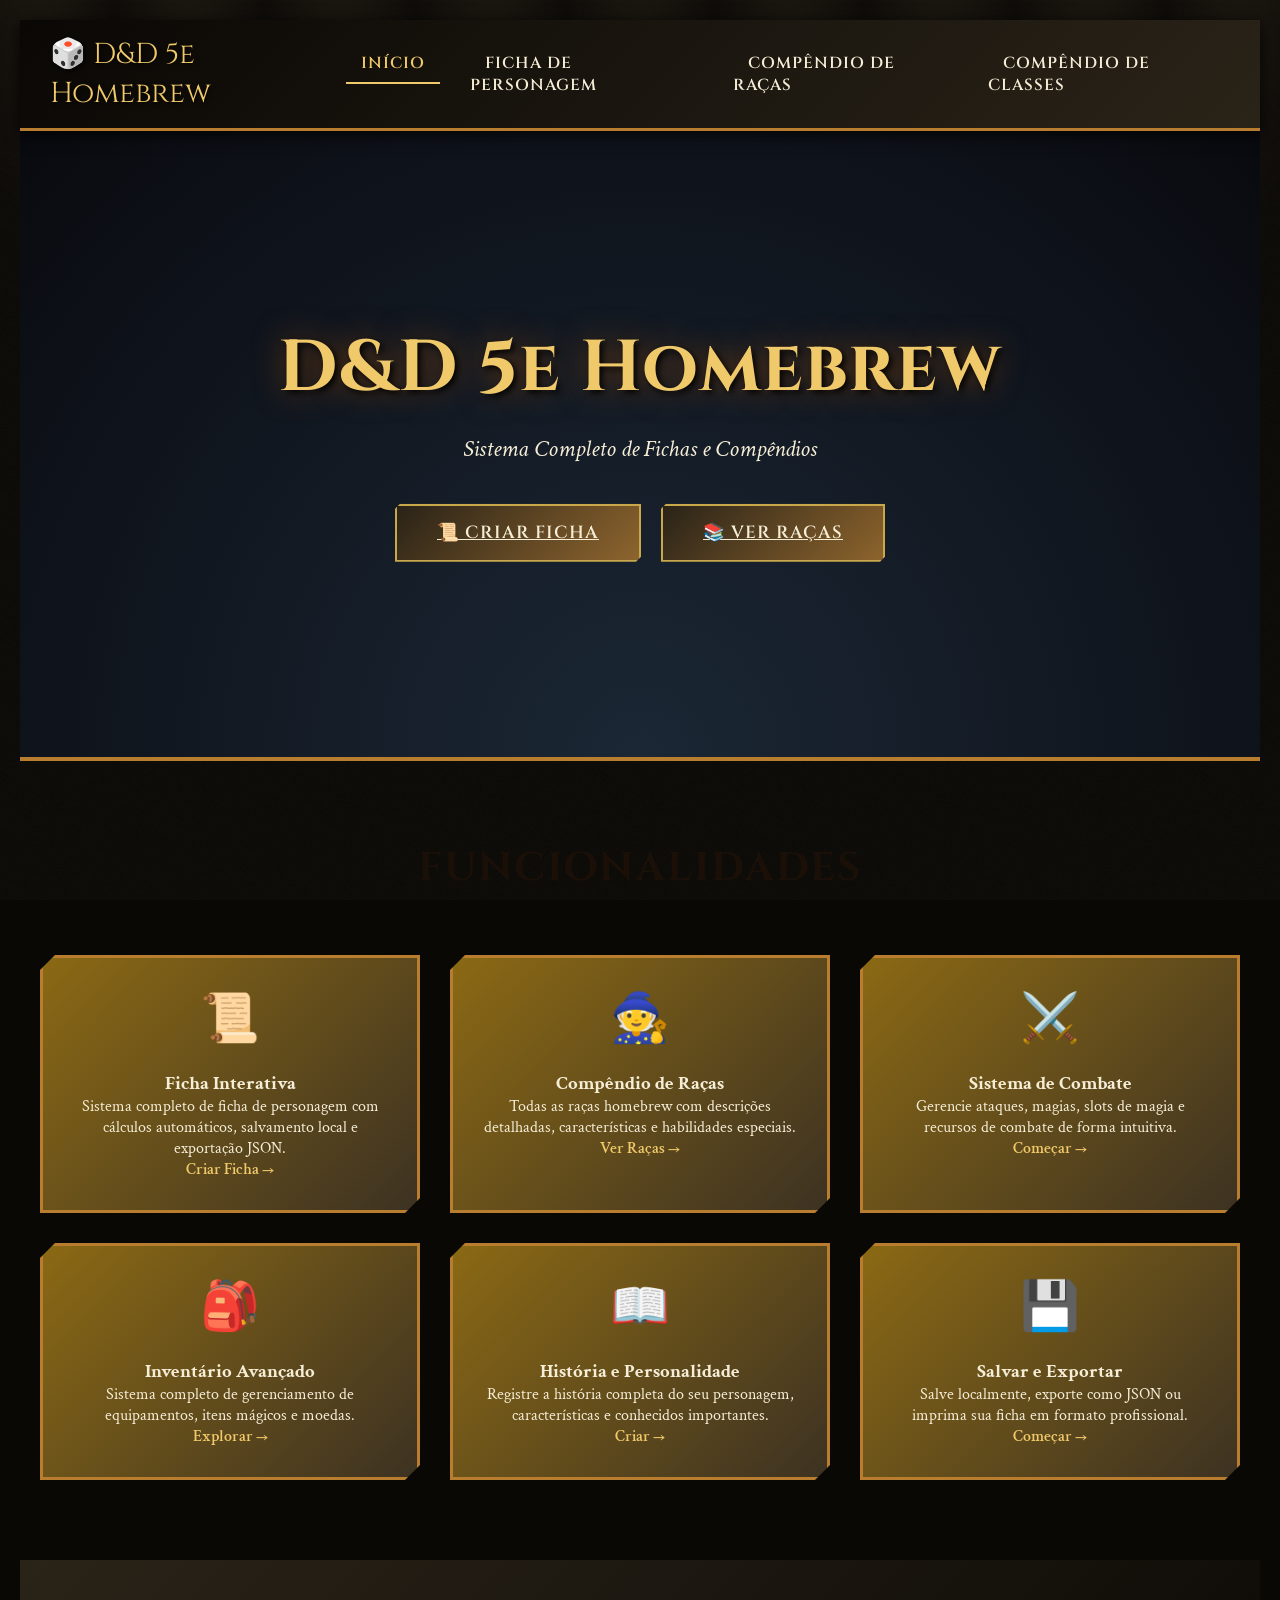
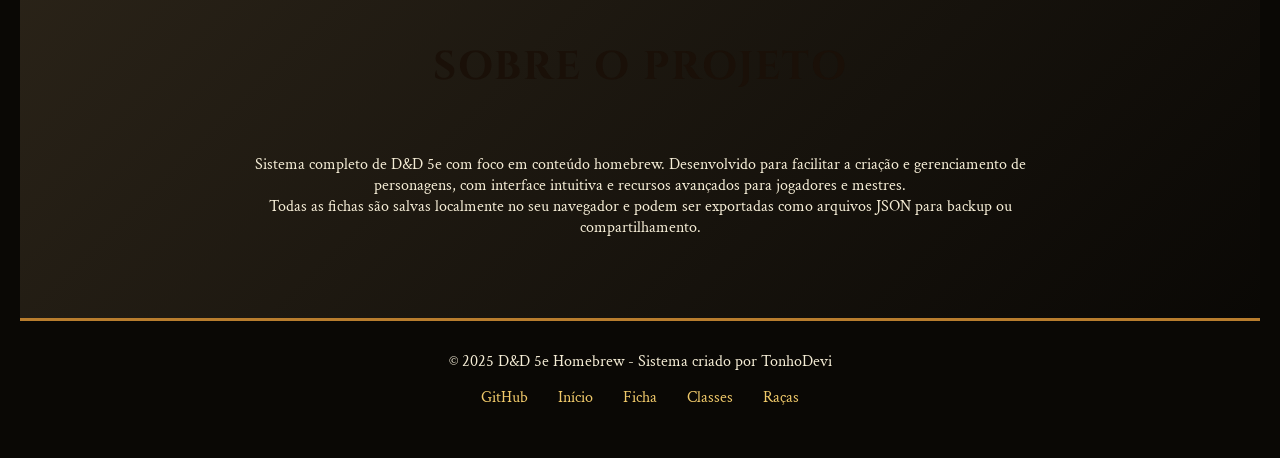
<file: html/index.html>
<!DOCTYPE html>
<html lang="pt-BR">
<head>
    <meta charset="UTF-8">
    <meta name="viewport" content="width=device-width, initial-scale=1.0">
    <meta name="description" content="Sistema completo de D&D 5e com fichas interativas e compêndio homebrew">
    <title>D&D 5e Homebrew - Sistema Completo</title>
    
    <!-- Fontes -->
    <link href="https://fonts.googleapis.com/css2?family=Pirata+One&family=Cinzel:wght@400;600;700&family=Crimson+Text:ital,wght@0,400;0,600;1,400&display=swap" rel="stylesheet">
    
    <!-- CSS -->
    <link rel="stylesheet" href="/css/1-variables.css">
    <link rel="stylesheet" href="/css/2-base.css">
    <link rel="stylesheet" href="/css/3-components.css">
    <link rel="stylesheet" href="/css/4-navbar.css">
    <link rel="stylesheet" href="/css/5-home.css">
    <link rel="stylesheet" href="/css/6-character.css">
    <link rel="stylesheet" href="/css/compendium/races.css">
    <link rel="stylesheet" href="/css/8-responsive.css">
</head>
<body>
    <!-- Navbar -->
    <nav class="navbar">
        <div class="navbar-container">
            <a href="/html/index.html" class="navbar-logo">
                🎲 D&D 5e Homebrew
            </a>
            <ul class="navbar-menu">
                <li><a href="/html/index.html" class="active">Início</a></li>
                <li><a href="/html/sheet/character-sheet.html">Ficha de Personagem</a></li>
                <li><a href="/html/compendium/compendium-races.html">Compêndio de Raças</a></li>
                <li><a href="/html/compendium/compendium-classes.html">Compêndio de Classes</a></li>
            </ul>
            <button class="navbar-toggle" onclick="toggleNavbar()">☰</button>
        </div>
    </nav>

    <!-- Hero Section -->
    <section class="home-hero-section">
        <div class="home-hero-content">
            <h1 class="home-hero-title">D&D 5e Homebrew</h1>
            <p class="home-hero-subtitle">Sistema Completo de Fichas e Compêndios</p>
            <div class="home-hero-buttons">
                <a href="/html/sheet/character-sheet.html" class="btn btn-primary btn-large">
                    📜 Criar Ficha
                </a>
                <a href="/html/compendium/compendium-races.html" class="btn btn-secondary btn-large">
                    📚 Ver Raças
                </a>
            </div>
        </div>
    </section>

    <!-- Features Section -->
    <section class="home-features-section">
        <div class="home-container">
            <h2 class="home-section-title">Funcionalidades</h2>
            
            <div class="home-features-grid">
                <div class="home-feature-card">
                    <div class="home-feature-icon">📜</div>
                    <h3>Ficha Interativa</h3>
                    <p>Sistema completo de ficha de personagem com cálculos automáticos, salvamento local e exportação JSON.</p>
                    <a href="ficha.html" class="home-feature-link">Criar Ficha →</a>
                </div>

                <div class="home-feature-card">
                    <div class="home-feature-icon">🧙</div>
                    <h3>Compêndio de Raças</h3>
                    <p>Todas as raças homebrew com descrições detalhadas, características e habilidades especiais.</p>
                    <a href="compendium-races.html" class="home-feature-link">Ver Raças →</a>
                </div>

                <div class="home-feature-card">
                    <div class="home-feature-icon">⚔️</div>
                    <h3>Sistema de Combate</h3>
                    <p>Gerencie ataques, magias, slots de magia e recursos de combate de forma intuitiva.</p>
                    <a href="character-sheet.html" class="home-feature-link">Começar →</a>
                </div>

                <div class="home-feature-card">
                    <div class="home-feature-icon">🎒</div>
                    <h3>Inventário Avançado</h3>
                    <p>Sistema completo de gerenciamento de equipamentos, itens mágicos e moedas.</p>
                    <a href="character-sheet.html" class="home-feature-link">Explorar →</a>
                </div>

                <div class="home-feature-card">
                    <div class="home-feature-icon">📖</div>
                    <h3>História e Personalidade</h3>
                    <p>Registre a história completa do seu personagem, características e conhecidos importantes.</p>
                    <a href="character-sheet.html" class="home-feature-link">Criar →</a>
                </div>

                <div class="home-feature-card">
                    <div class="home-feature-icon">💾</div>
                    <h3>Salvar e Exportar</h3>
                    <p>Salve localmente, exporte como JSON ou imprima sua ficha em formato profissional.</p>
                    <a href="character-sheet.html" class="home-feature-link">Começar →</a>
                </div>
            </div>
        </div>
    </section>

    <!-- About Section -->
    <section class="home-about-section">
        <div class="home-container">
            <h2 class="home-section-title">Sobre o Projeto</h2>
            <div class="home-about-content">
                <p>
                    Sistema completo de D&D 5e com foco em conteúdo homebrew. 
                    Desenvolvido para facilitar a criação e gerenciamento de personagens, 
                    com interface intuitiva e recursos avançados para jogadores e mestres.
                </p>
                <p>
                    Todas as fichas são salvas localmente no seu navegador e podem ser 
                    exportadas como arquivos JSON para backup ou compartilhamento.
                </p>
            </div>
        </div>
    </section>

    <!-- Footer -->
    <footer class="footer">
        <div class="home-container">
            <p>© 2025 D&D 5e Homebrew - Sistema criado por TonhoDevi</p>
            <div class="footer-links">
                <a href="https://github.com/TonhoDevi/FichaProject" target="_blank">GitHub</a>
                <a href="/html/index.html">Início</a>
                <a href="/html/sheet/character-sheet.html">Ficha</a>
                <a href="/html/compendium/compendium-classes.html">Classes</a>
                <a href="/html/compendium/compendium-races.html">Raças</a>
            </div>
        </div>
    </footer>

    <!-- JavaScript -->
    <script src="/js/shared/navbar.js"></script>
</body>
</html>
</file>
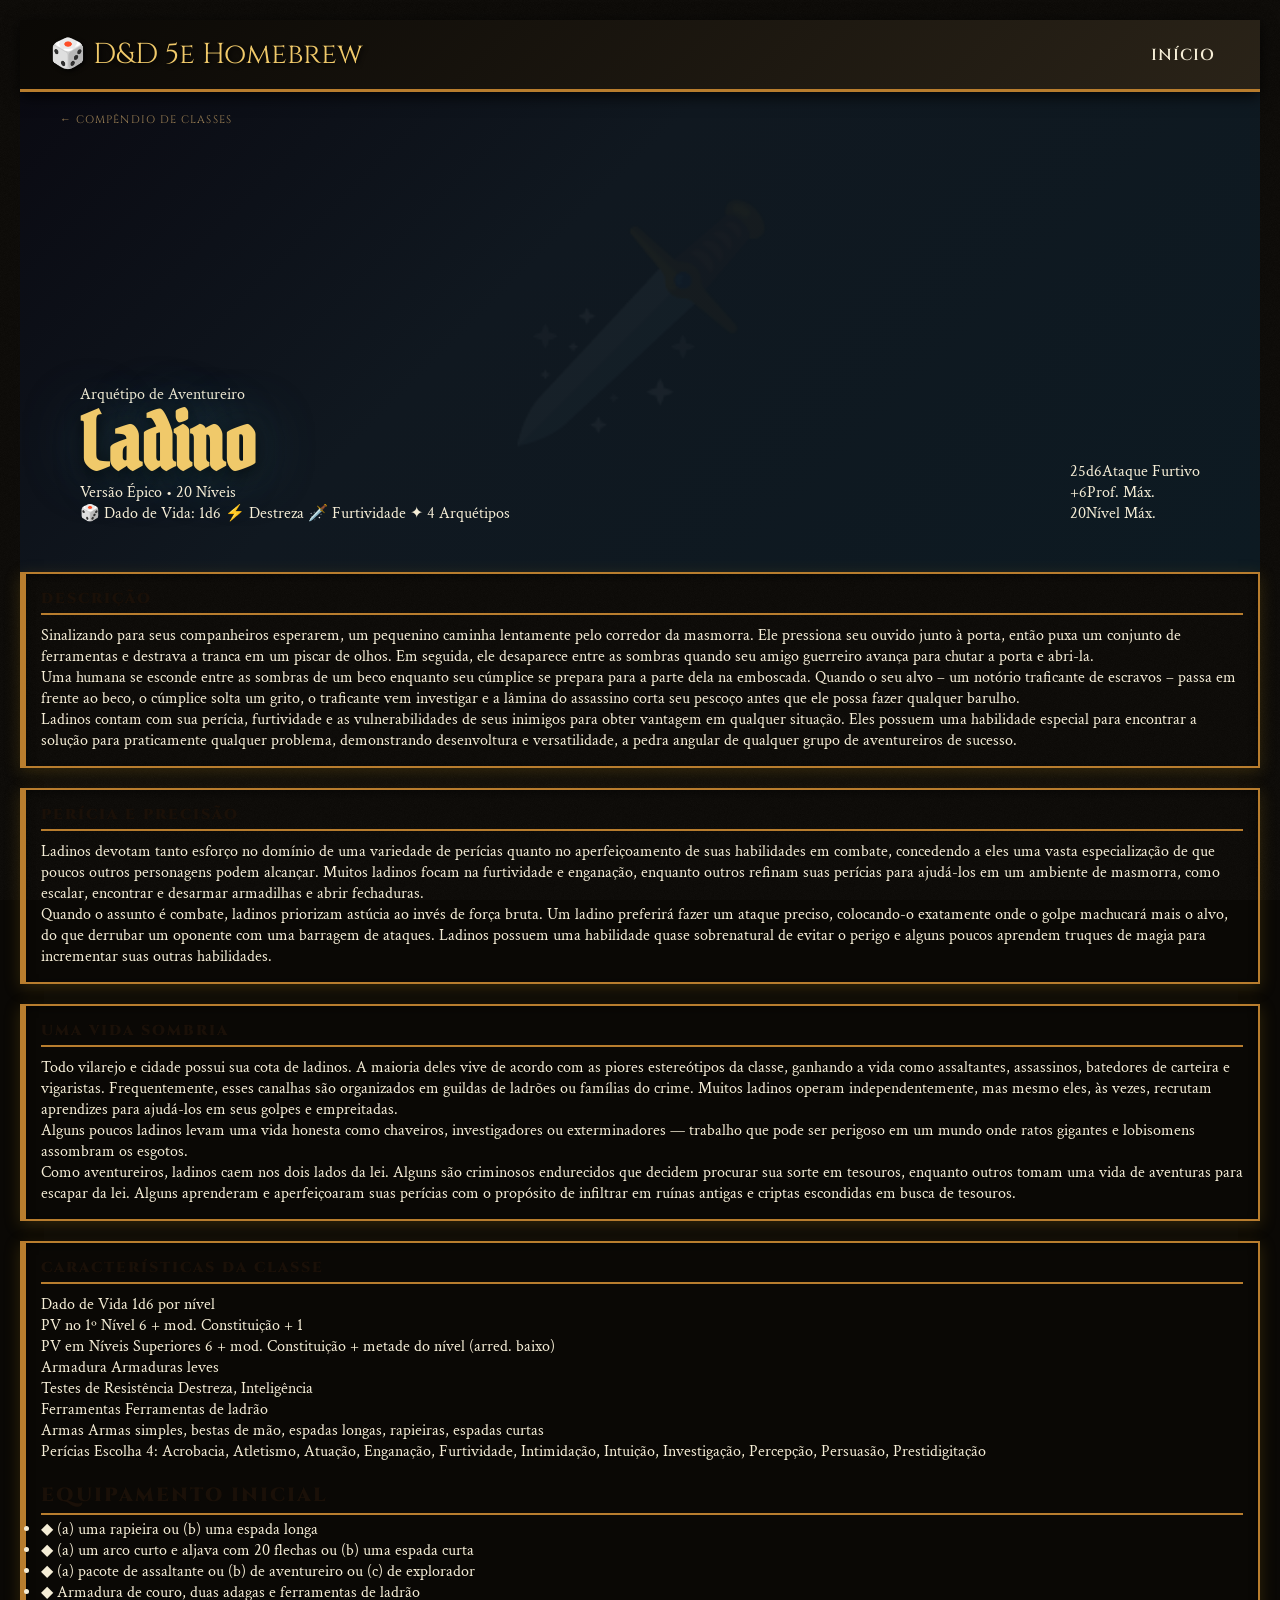
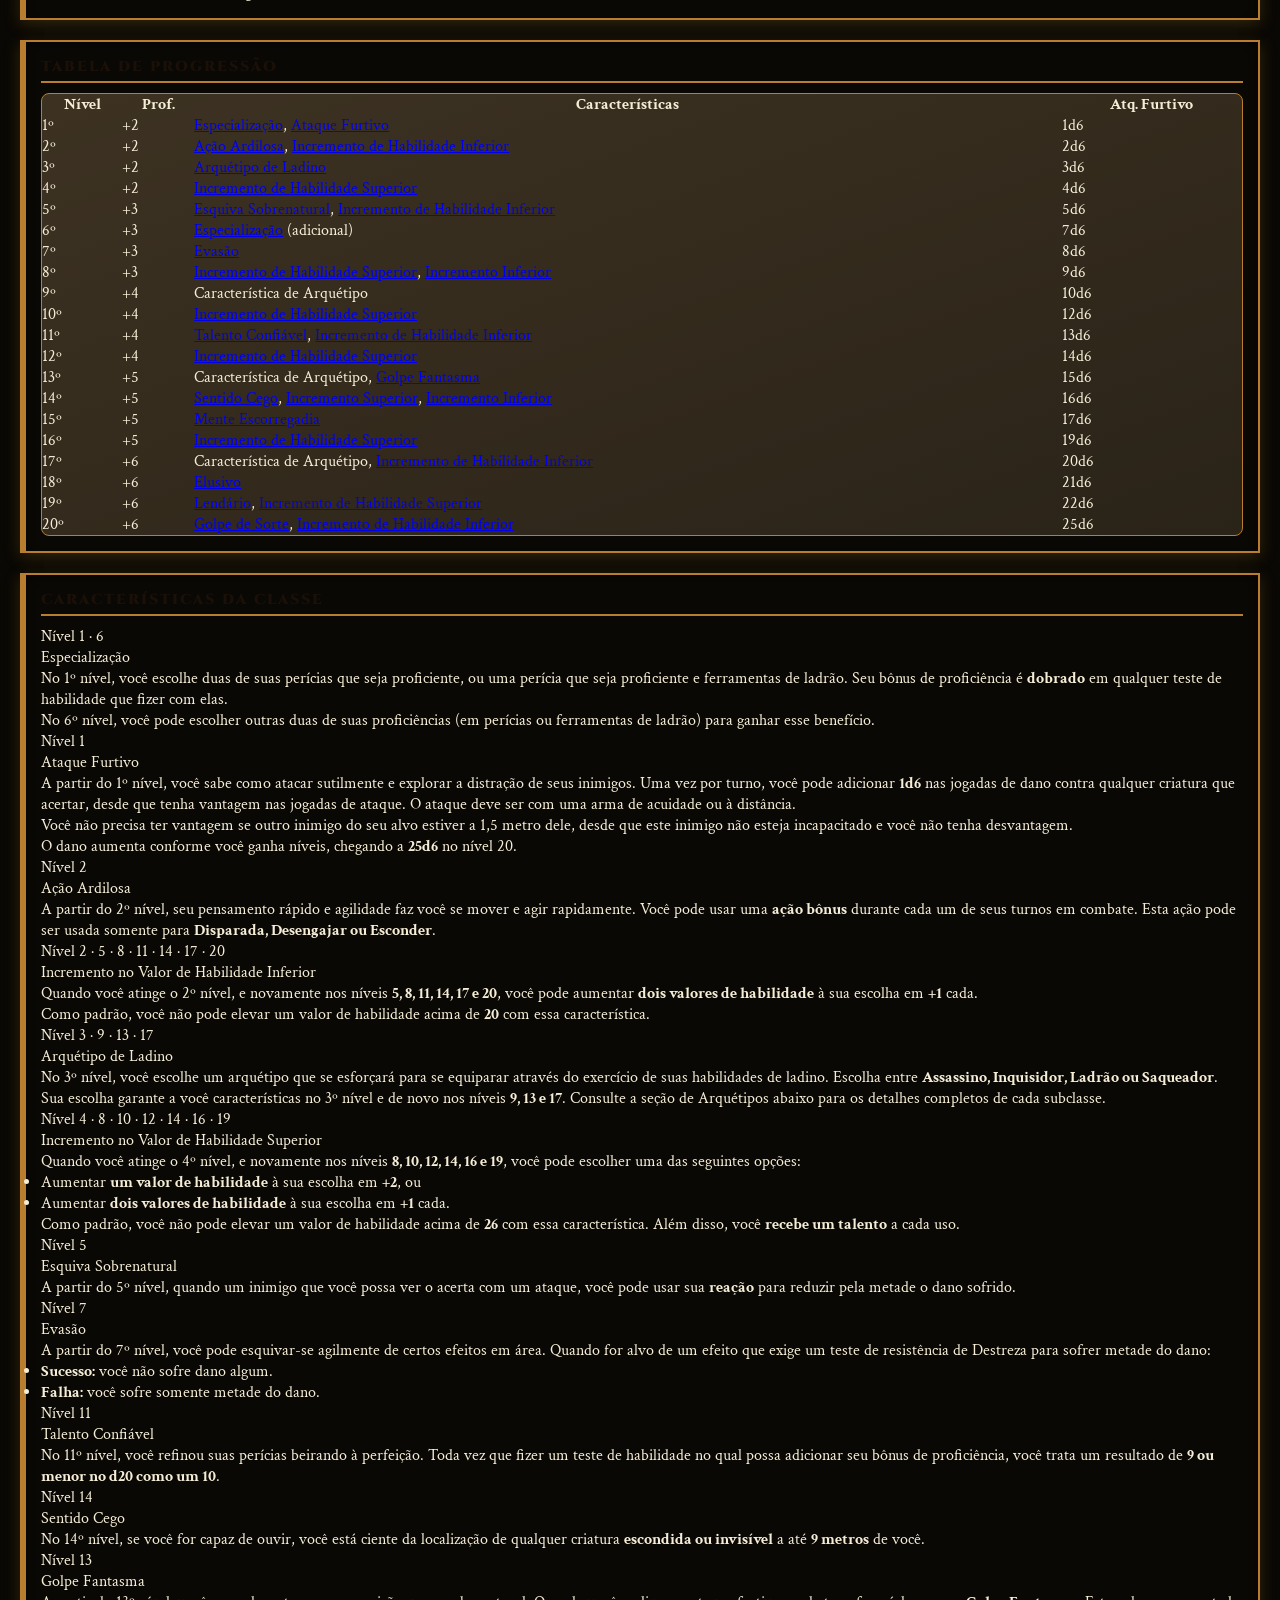
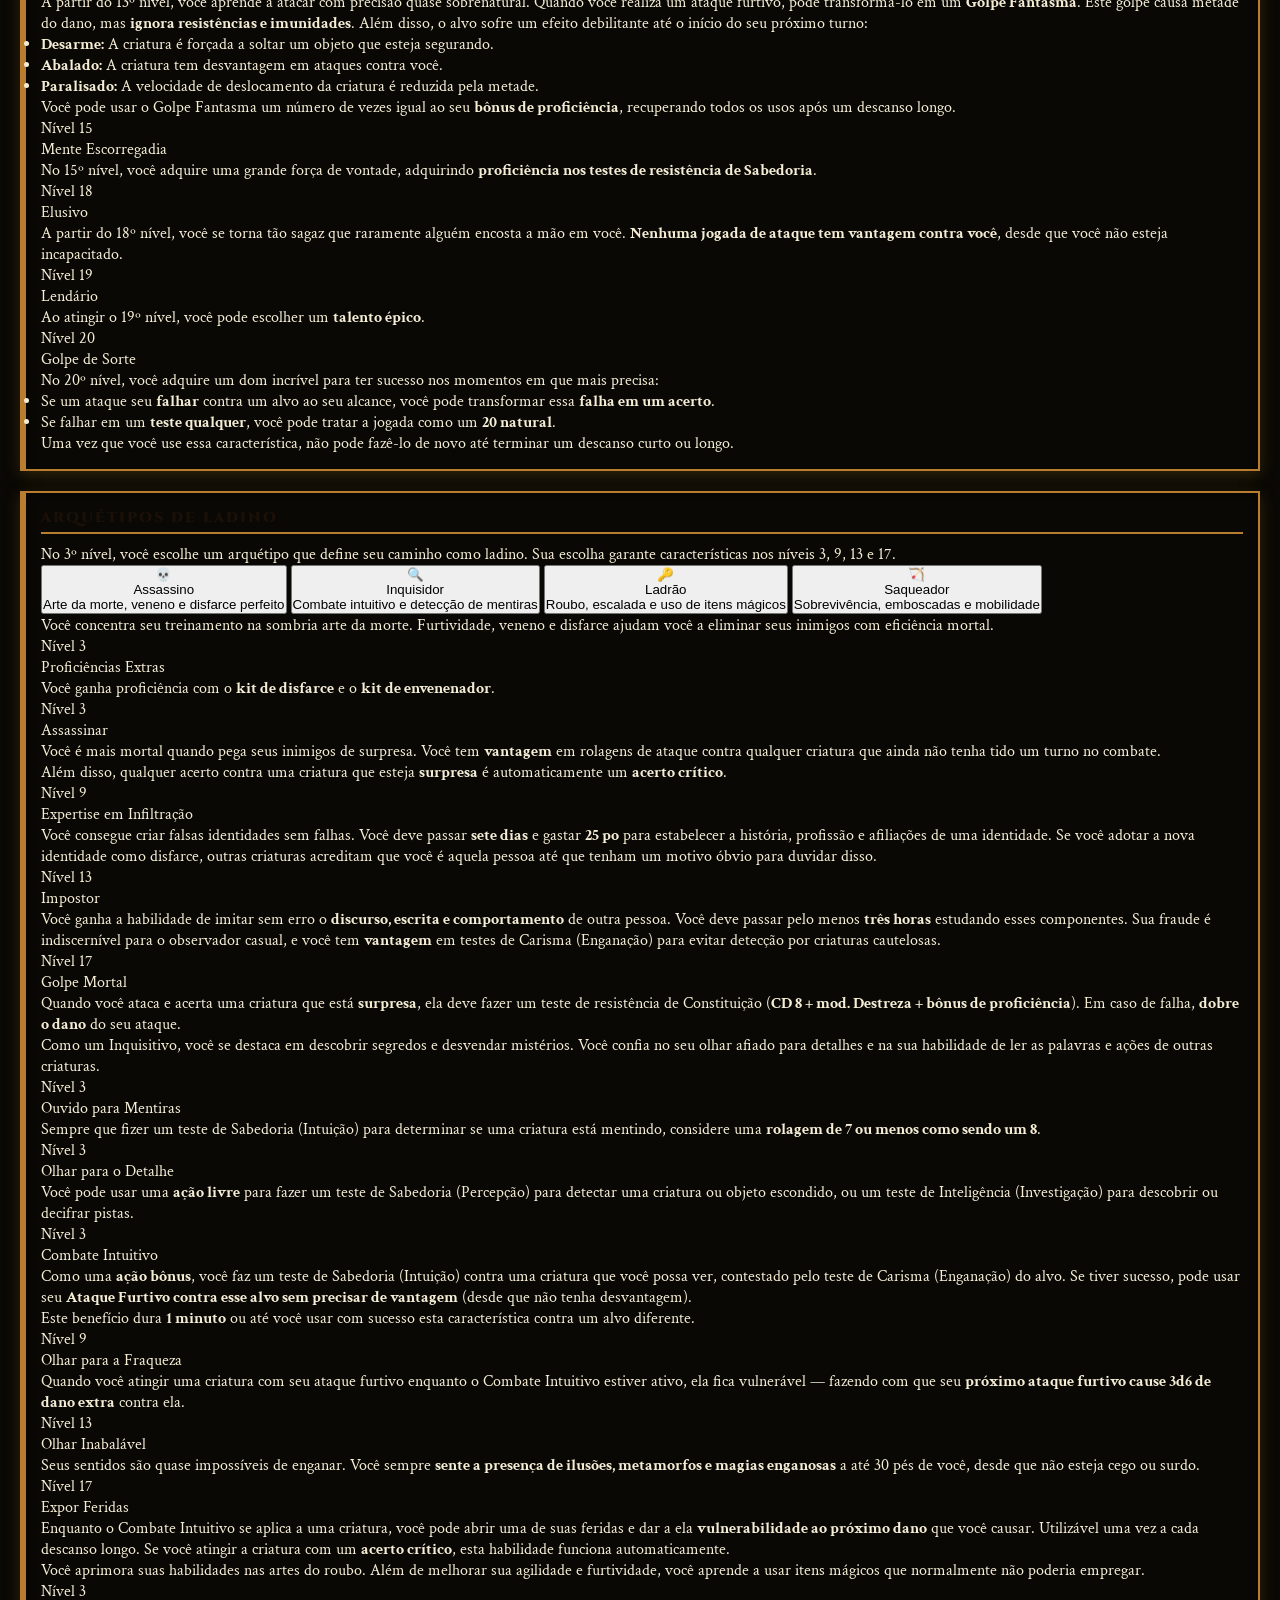
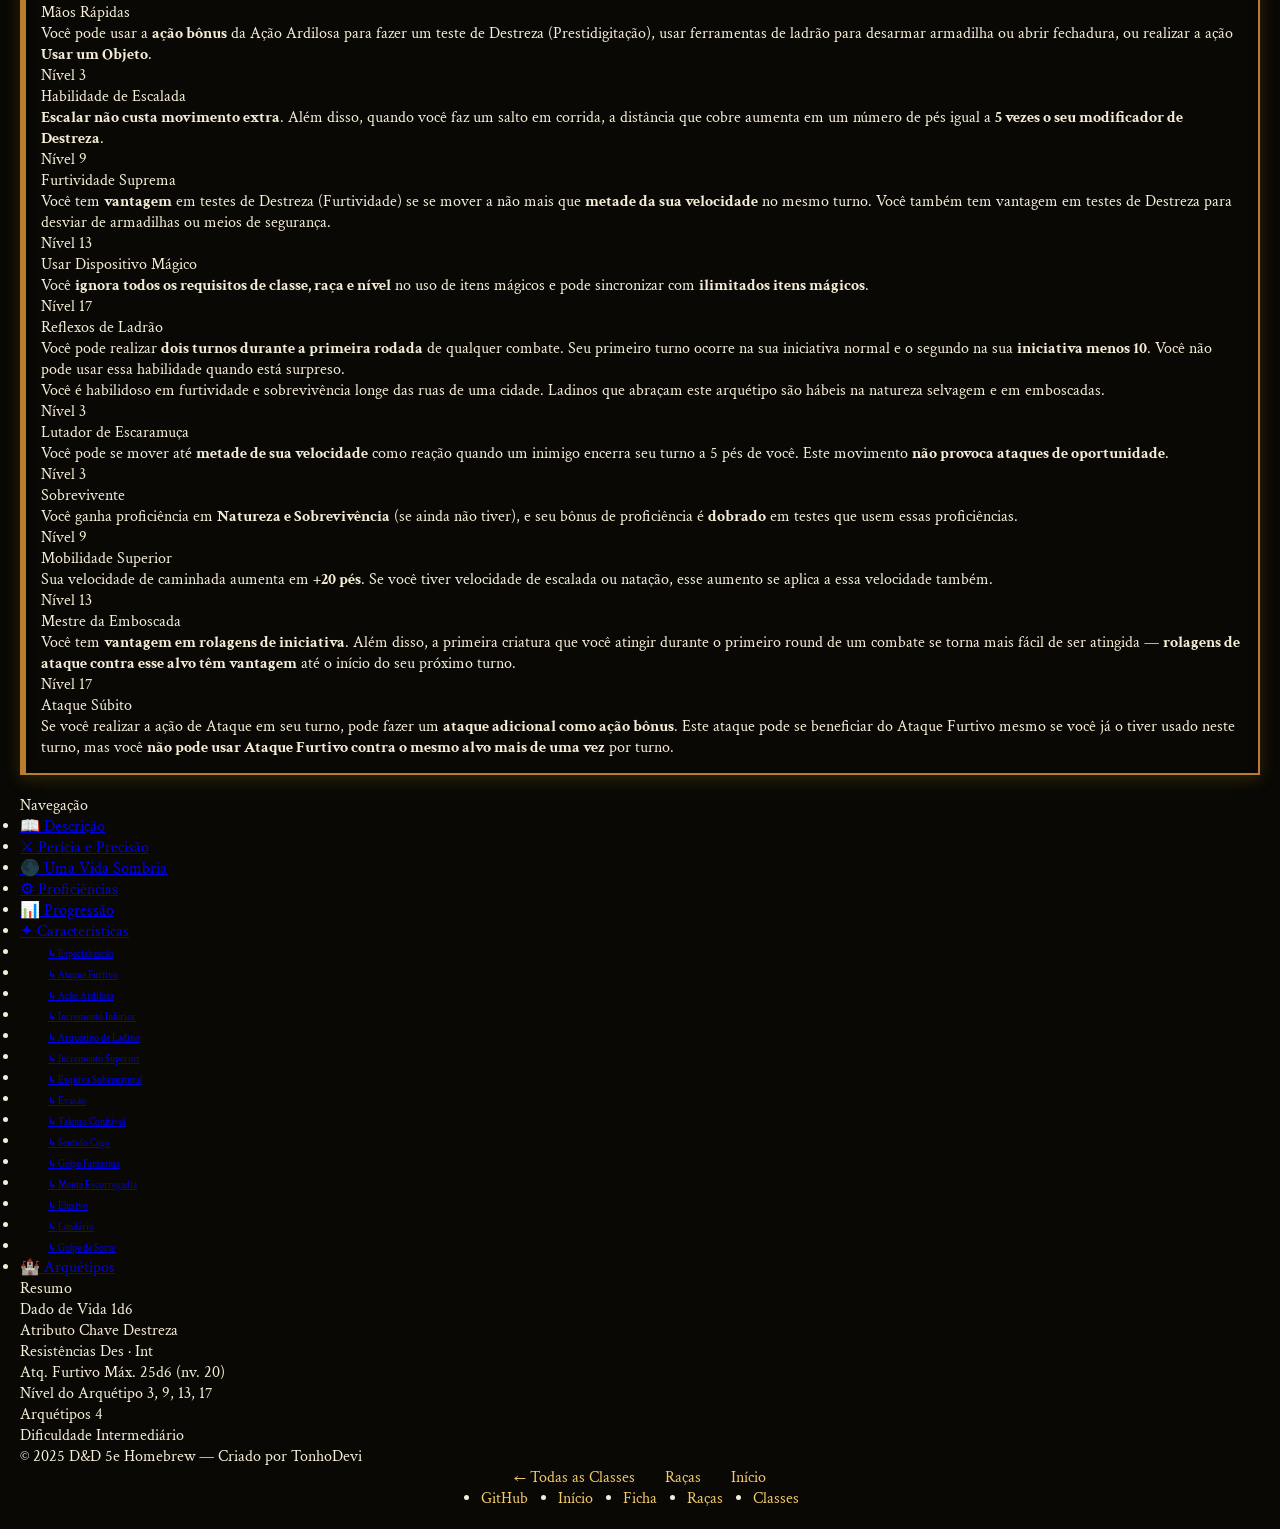
<file: html/class/class-ladino.html>
<!DOCTYPE html>
<html lang="pt-BR">
<head>
    <meta charset="UTF-8">
    <base href="/">
    <meta name="viewport" content="width=device-width, initial-scale=1.0">
    <title>Ladino — D&D 5e Homebrew</title>
    <link href="https://fonts.googleapis.com/css2?family=Pirata+One&family=Cinzel:wght@400;600;700&family=Crimson+Text:ital,wght@0,400;0,600;1,400&display=swap" rel="stylesheet">
    
    <link rel="stylesheet" href="/css/1-variables.css">
    <link rel="stylesheet" href="/css/2-base.css">
    <link rel="stylesheet" href="/css/3-components.css">
    <link rel="stylesheet" href="/css/4-navbar.css">
    <link rel="stylesheet" href="/css/8-responsive.css">
    <link rel="stylesheet" href="/css/class/ladino.css">
</head>
<body>

<nav class="navbar">
    <div class="navbar-container">
        <a href="index.html" class="navbar-logo">🎲 D&D 5e Homebrew</a>
        <ul class="navbar-menu" id="navbarMenu">
            <li><a href="index.html">Início</a></li>
        </ul>
        <button class="navbar-toggle" id="navbarToggle">☰</button>
    </div>
</nav>


<!-- =============================================
     HERO
============================================= -->
<section class="class-hero">
    <div class="hero-bg-fallback">
        <span class="hero-bg-fallback-icon">🗡️</span>
    </div>
    <a href="html/compendium/compendium-classes.html" class="back-link">← Compêndio de Classes</a>
    <div class="hero-content">
        <div class="hero-meta">
            <span class="hero-eyebrow">Arquétipo de Aventureiro</span>
            <h1 class="hero-title">Ladino</h1>
            <p class="hero-subtitle">Versão Épico • 20 Níveis</p>
            <div class="hero-badges">
                <span class="hero-badge">🎲 Dado de Vida: 1d6</span>
                <span class="hero-badge">⚡ Destreza</span>
                <span class="hero-badge">🗡️ Furtividade</span>
                <span class="hero-badge">✦ 4 Arquétipos</span>
            </div>
        </div>
        <div class="hero-quickstats">
            <div class="qs-box"><span class="qs-val">25d6</span><span class="qs-lbl">Ataque Furtivo</span></div>
            <div class="qs-box"><span class="qs-val">+6</span><span class="qs-lbl">Prof. Máx.</span></div>
            <div class="qs-box"><span class="qs-val">20</span><span class="qs-lbl">Nível Máx.</span></div>
        </div>
    </div>
</section>

<!-- =============================================
     LAYOUT
============================================= -->
<div class="page-layout">

    <!-- COLUNA PRINCIPAL -->
    <main class="main-col">

        <!-- DESCRIÇÃO -->
        <section class="section" id="sec-descricao">
            <div class="section-title">Descrição</div>
            <div class="section-divider"><div class="section-divider-gem"></div><div class="section-divider-line"></div></div>
            <p class="body-text">Sinalizando para seus companheiros esperarem, um pequenino caminha lentamente pelo corredor da masmorra. Ele pressiona seu ouvido junto à porta, então puxa um conjunto de ferramentas e destrava a tranca em um piscar de olhos. Em seguida, ele desaparece entre as sombras quando seu amigo guerreiro avança para chutar a porta e abri-la.</p>
            <p class="body-text">Uma humana se esconde entre as sombras de um beco enquanto seu cúmplice se prepara para a parte dela na emboscada. Quando o seu alvo – um notório traficante de escravos – passa em frente ao beco, o cúmplice solta um grito, o traficante vem investigar e a lâmina do assassino corta seu pescoço antes que ele possa fazer qualquer barulho.</p>
            <p class="body-text">Ladinos contam com sua perícia, furtividade e as vulnerabilidades de seus inimigos para obter vantagem em qualquer situação. Eles possuem uma habilidade especial para encontrar a solução para praticamente qualquer problema, demonstrando desenvoltura e versatilidade, a pedra angular de qualquer grupo de aventureiros de sucesso.</p>
        </section>

        <!-- PERÍCIA E PRECISÃO -->
        <section class="section" id="sec-pericia">
            <div class="section-title">Perícia e Precisão</div>
            <div class="section-divider"><div class="section-divider-gem"></div><div class="section-divider-line"></div></div>
            <p class="body-text">Ladinos devotam tanto esforço no domínio de uma variedade de perícias quanto no aperfeiçoamento de suas habilidades em combate, concedendo a eles uma vasta especialização de que poucos outros personagens podem alcançar. Muitos ladinos focam na furtividade e enganação, enquanto outros refinam suas perícias para ajudá-los em um ambiente de masmorra, como escalar, encontrar e desarmar armadilhas e abrir fechaduras.</p>
            <p class="body-text">Quando o assunto é combate, ladinos priorizam astúcia ao invés de força bruta. Um ladino preferirá fazer um ataque preciso, colocando-o exatamente onde o golpe machucará mais o alvo, do que derrubar um oponente com uma barragem de ataques. Ladinos possuem uma habilidade quase sobrenatural de evitar o perigo e alguns poucos aprendem truques de magia para incrementar suas outras habilidades.</p>
        </section>

        <!-- UMA VIDA SOMBRIA -->
        <section class="section" id="sec-vidasombria">
            <div class="section-title">Uma Vida Sombria</div>
            <div class="section-divider"><div class="section-divider-gem"></div><div class="section-divider-line"></div></div>
            <p class="body-text">Todo vilarejo e cidade possui sua cota de ladinos. A maioria deles vive de acordo com as piores estereótipos da classe, ganhando a vida como assaltantes, assassinos, batedores de carteira e vigaristas. Frequentemente, esses canalhas são organizados em guildas de ladrões ou famílias do crime. Muitos ladinos operam independentemente, mas mesmo eles, às vezes, recrutam aprendizes para ajudá-los em seus golpes e empreitadas.</p>
            <p class="body-text">Alguns poucos ladinos levam uma vida honesta como chaveiros, investigadores ou exterminadores — trabalho que pode ser perigoso em um mundo onde ratos gigantes e lobisomens assombram os esgotos.</p>
            <p class="body-text">Como aventureiros, ladinos caem nos dois lados da lei. Alguns são criminosos endurecidos que decidem procurar sua sorte em tesouros, enquanto outros tomam uma vida de aventuras para escapar da lei. Alguns aprenderam e aperfeiçoaram suas perícias com o propósito de infiltrar em ruínas antigas e criptas escondidas em busca de tesouros.</p>
        </section>

        <!-- PONTOS DE VIDA & PROFICIÊNCIAS -->
        <section class="section" id="sec-proficiencias">
            <div class="section-title">Características da Classe</div>
            <div class="section-divider"><div class="section-divider-gem"></div><div class="section-divider-line"></div></div>
            <div class="prof-grid">
                <div class="prof-item">
                    <span class="prof-lbl">Dado de Vida</span>
                    <span class="prof-val">1d6 por nível</span>
                </div>
                <div class="prof-item">
                    <span class="prof-lbl">PV no 1º Nível</span>
                    <span class="prof-val">6 + mod. Constituição + 1</span>
                </div>
                <div class="prof-item">
                    <span class="prof-lbl">PV em Níveis Superiores</span>
                    <span class="prof-val">6 + mod. Constituição + metade do nível (arred. baixo)</span>
                </div>
                <div class="prof-item">
                    <span class="prof-lbl">Armadura</span>
                    <span class="prof-val">Armaduras leves</span>
                </div>
                <div class="prof-item">
                    <span class="prof-lbl">Testes de Resistência</span>
                    <span class="prof-val">Destreza, Inteligência</span>
                </div>
                <div class="prof-item">
                    <span class="prof-lbl">Ferramentas</span>
                    <span class="prof-val">Ferramentas de ladrão</span>
                </div>
                <div class="prof-item span-2">
                    <span class="prof-lbl">Armas</span>
                    <span class="prof-val">Armas simples, bestas de mão, espadas longas, rapieiras, espadas curtas</span>
                </div>
                <div class="prof-item span-2">
                    <span class="prof-lbl">Perícias</span>
                    <span class="prof-val">Escolha 4: Acrobacia, Atletismo, Atuação, Enganação, Furtividade, Intimidação, Intuição, Investigação, Percepção, Persuasão, Prestidigitação</span>
                </div>
            </div>

            <div class="section-title" style="font-size:1.2rem; margin-bottom:4px; margin-top:20px;">Equipamento Inicial</div>
            <ul class="equip-list">
                <li class="equip-item"><span class="equip-bullet">◆</span> (a) uma rapieira ou (b) uma espada longa</li>
                <li class="equip-item"><span class="equip-bullet">◆</span> (a) um arco curto e aljava com 20 flechas ou (b) uma espada curta</li>
                <li class="equip-item"><span class="equip-bullet">◆</span> (a) pacote de assaltante ou (b) de aventureiro ou (c) de explorador</li>
                <li class="equip-item"><span class="equip-bullet">◆</span> Armadura de couro, duas adagas e ferramentas de ladrão</li>
            </ul>
        </section>

        <!-- TABELA DE PROGRESSÃO -->
        <section class="section" id="sec-tabela">
            <div class="section-title">Tabela de Progressão</div>
            <div class="section-divider"><div class="section-divider-gem"></div><div class="section-divider-line"></div></div>
            <div class="level-table-wrap">
                <table class="level-table">
                    <thead>
                        <tr>
                            <th>Nível</th>
                            <th class="center">Prof.</th>
                            <th>Características</th>
                            <th class="center">Atq. Furtivo</th>
                        </tr>
                    </thead>
                    <tbody>
                        <tr class="milestone">
                            <td>1º</td><td class="bônus">+2</td>
                            <td><a href="#feat-especializacao" class="feat-link">Especialização</a>, <a href="#feat-ataquefurtivo" class="feat-link">Ataque Furtivo</a></td>
                            <td class="dado">1d6</td>
                        </tr>
                        <tr>
                            <td>2º</td><td class="bônus">+2</td>
                            <td><a href="#feat-acaoardiosa" class="feat-link">Ação Ardilosa</a>, <a href="#feat-incremento-inferior" class="feat-link">Incremento de Habilidade Inferior</a></td>
                            <td class="dado">2d6</td>
                        </tr>
                        <tr class="milestone">
                            <td>3º</td><td class="bônus">+2</td>
                            <td><a href="#feat-arquetipo" class="feat-link">Arquétipo de Ladino</a></td>
                            <td class="dado">3d6</td>
                        </tr>
                        <tr>
                            <td>4º</td><td class="bônus">+2</td>
                            <td><a href="#feat-incremento-superior" class="feat-link">Incremento de Habilidade Superior</a></td>
                            <td class="dado">4d6</td>
                        </tr>
                        <tr>
                            <td>5º</td><td class="bônus">+3</td>
                            <td><a href="#feat-esquiva" class="feat-link">Esquiva Sobrenatural</a>, <a href="#feat-incremento-inferior" class="feat-link">Incremento de Habilidade Inferior</a></td>
                            <td class="dado">5d6</td>
                        </tr>
                        <tr>
                            <td>6º</td><td class="bônus">+3</td>
                            <td><a href="#feat-especializacao" class="feat-link">Especialização</a> (adicional)</td>
                            <td class="dado">7d6</td>
                        </tr>
                        <tr>
                            <td>7º</td><td class="bônus">+3</td>
                            <td><a href="#feat-evasao" class="feat-link">Evasão</a></td>
                            <td class="dado">8d6</td>
                        </tr>
                        <tr>
                            <td>8º</td><td class="bônus">+3</td>
                            <td><a href="#feat-incremento-superior" class="feat-link">Incremento de Habilidade Superior</a>, <a href="#feat-incremento-inferior" class="feat-link">Incremento Inferior</a></td>
                            <td class="dado">9d6</td>
                        </tr>
                        <tr class="milestone">
                            <td>9º</td><td class="bônus">+4</td>
                            <td>Característica de Arquétipo</td>
                            <td class="dado">10d6</td>
                        </tr>
                        <tr>
                            <td>10º</td><td class="bônus">+4</td>
                            <td><a href="#feat-incremento-superior" class="feat-link">Incremento de Habilidade Superior</a></td>
                            <td class="dado">12d6</td>
                        </tr>
                        <tr>
                            <td>11º</td><td class="bônus">+4</td>
                            <td><a href="#feat-talentoconfiavel" class="feat-link">Talento Confiável</a>, <a href="#feat-incremento-inferior" class="feat-link">Incremento de Habilidade Inferior</a></td>
                            <td class="dado">13d6</td>
                        </tr>
                        <tr>
                            <td>12º</td><td class="bônus">+4</td>
                            <td><a href="#feat-incremento-superior" class="feat-link">Incremento de Habilidade Superior</a></td>
                            <td class="dado">14d6</td>
                        </tr>
                        <tr class="milestone">
                            <td>13º</td><td class="bônus">+5</td>
                            <td>Característica de Arquétipo, <a href="#feat-golpefantasma" class="feat-link">Golpe Fantasma</a></td>
                            <td class="dado">15d6</td>
                        </tr>
                        <tr>
                            <td>14º</td><td class="bônus">+5</td>
                            <td><a href="#feat-sentidocego" class="feat-link">Sentido Cego</a>, <a href="#feat-incremento-superior" class="feat-link">Incremento Superior</a>, <a href="#feat-incremento-inferior" class="feat-link">Incremento Inferior</a></td>
                            <td class="dado">16d6</td>
                        </tr>
                        <tr>
                            <td>15º</td><td class="bônus">+5</td>
                            <td><a href="#feat-menteescorregadia" class="feat-link">Mente Escorregadia</a></td>
                            <td class="dado">17d6</td>
                        </tr>
                        <tr>
                            <td>16º</td><td class="bônus">+5</td>
                            <td><a href="#feat-incremento-superior" class="feat-link">Incremento de Habilidade Superior</a></td>
                            <td class="dado">19d6</td>
                        </tr>
                        <tr class="milestone">
                            <td>17º</td><td class="bônus">+6</td>
                            <td>Característica de Arquétipo, <a href="#feat-incremento-inferior" class="feat-link">Incremento de Habilidade Inferior</a></td>
                            <td class="dado">20d6</td>
                        </tr>
                        <tr>
                            <td>18º</td><td class="bônus">+6</td>
                            <td><a href="#feat-elusivo" class="feat-link">Elusivo</a></td>
                            <td class="dado">21d6</td>
                        </tr>
                        <tr>
                            <td>19º</td><td class="bônus">+6</td>
                            <td><a href="#feat-lendario" class="feat-link">Lendário</a>, <a href="#feat-incremento-superior" class="feat-link">Incremento de Habilidade Superior</a></td>
                            <td class="dado">22d6</td>
                        </tr>
                        <tr class="milestone">
                            <td>20º</td><td class="bônus">+6</td>
                            <td><a href="#feat-golpedesorte" class="feat-link">Golpe de Sorte</a>, <a href="#feat-incremento-inferior" class="feat-link">Incremento de Habilidade Inferior</a></td>
                            <td class="dado">25d6</td>
                        </tr>
                    </tbody>
                </table>
            </div>
        </section>

        <!-- CARACTERÍSTICAS -->
        <section class="section" id="sec-caracteristicas">
            <div class="section-title">Características da Classe</div>
            <div class="section-divider"><div class="section-divider-gem"></div><div class="section-divider-line"></div></div>

            <div class="feature-card" id="feat-especializacao">
                <span class="feature-level">Nível 1 · 6</span>
                <div class="feature-name">Especialização</div>
                <div class="feature-text">
                    <p>No 1º nível, você escolhe duas de suas perícias que seja proficiente, ou uma perícia que seja proficiente e ferramentas de ladrão. Seu bônus de proficiência é <strong>dobrado</strong> em qualquer teste de habilidade que fizer com elas.</p>
                    <p>No 6º nível, você pode escolher outras duas de suas proficiências (em perícias ou ferramentas de ladrão) para ganhar esse benefício.</p>
                </div>
            </div>

            <div class="feature-card" id="feat-ataquefurtivo">
                <span class="feature-level">Nível 1</span>
                <div class="feature-name">Ataque Furtivo</div>
                <div class="feature-text">
                    <p>A partir do 1º nível, você sabe como atacar sutilmente e explorar a distração de seus inimigos. Uma vez por turno, você pode adicionar <strong>1d6</strong> nas jogadas de dano contra qualquer criatura que acertar, desde que tenha vantagem nas jogadas de ataque. O ataque deve ser com uma arma de acuidade ou à distância.</p>
                    <p>Você não precisa ter vantagem se outro inimigo do seu alvo estiver a 1,5 metro dele, desde que este inimigo não esteja incapacitado e você não tenha desvantagem.</p>
                    <p>O dano aumenta conforme você ganha níveis, chegando a <strong>25d6</strong> no nível 20.</p>
                </div>
            </div>

            <div class="feature-card" id="feat-acaoardiosa">
                <span class="feature-level">Nível 2</span>
                <div class="feature-name">Ação Ardilosa</div>
                <div class="feature-text">
                    <p>A partir do 2º nível, seu pensamento rápido e agilidade faz você se mover e agir rapidamente. Você pode usar uma <strong>ação bônus</strong> durante cada um de seus turnos em combate. Esta ação pode ser usada somente para <strong>Disparada, Desengajar ou Esconder</strong>.</p>
                </div>
            </div>

            <div class="feature-card" id="feat-incremento-inferior">
                <span class="feature-level">Nível 2 · 5 · 8 · 11 · 14 · 17 · 20</span>
                <div class="feature-name">Incremento no Valor de Habilidade Inferior</div>
                <div class="feature-text">
                    <p>Quando você atinge o 2º nível, e novamente nos níveis <strong>5, 8, 11, 14, 17 e 20</strong>, você pode aumentar <strong>dois valores de habilidade</strong> à sua escolha em <strong>+1</strong> cada.</p>
                    <p>Como padrão, você não pode elevar um valor de habilidade acima de <strong>20</strong> com essa característica.</p>
                </div>
            </div>

            <div class="feature-card" id="feat-arquetipo">
                <span class="feature-level">Nível 3 · 9 · 13 · 17</span>
                <div class="feature-name">Arquétipo de Ladino</div>
                <div class="feature-text">
                    <p>No 3º nível, você escolhe um arquétipo que se esforçará para se equiparar através do exercício de suas habilidades de ladino. Escolha entre <strong>Assassino, Inquisidor, Ladrão ou Saqueador</strong>.</p>
                    <p>Sua escolha garante a você características no 3º nível e de novo nos níveis <strong>9, 13 e 17</strong>. Consulte a seção de Arquétipos abaixo para os detalhes completos de cada subclasse.</p>
                </div>
            </div>

            <div class="feature-card" id="feat-incremento-superior">
                <span class="feature-level">Nível 4 · 8 · 10 · 12 · 14 · 16 · 19</span>
                <div class="feature-name">Incremento no Valor de Habilidade Superior</div>
                <div class="feature-text">
                    <p>Quando você atinge o 4º nível, e novamente nos níveis <strong>8, 10, 12, 14, 16 e 19</strong>, você pode escolher uma das seguintes opções:</p>
                    <ul>
                        <li>Aumentar <strong>um valor de habilidade</strong> à sua escolha em <strong>+2</strong>, ou</li>
                        <li>Aumentar <strong>dois valores de habilidade</strong> à sua escolha em <strong>+1</strong> cada.</li>
                    </ul>
                    <p>Como padrão, você não pode elevar um valor de habilidade acima de <strong>26</strong> com essa característica. Além disso, você <strong>recebe um talento</strong> a cada uso.</p>
                </div>
            </div>

            <div class="feature-card" id="feat-esquiva">
                <span class="feature-level">Nível 5</span>
                <div class="feature-name">Esquiva Sobrenatural</div>
                <div class="feature-text">
                    <p>A partir do 5º nível, quando um inimigo que você possa ver o acerta com um ataque, você pode usar sua <strong>reação</strong> para reduzir pela metade o dano sofrido.</p>
                </div>
            </div>

            <div class="feature-card" id="feat-evasao">
                <span class="feature-level">Nível 7</span>
                <div class="feature-name">Evasão</div>
                <div class="feature-text">
                    <p>A partir do 7º nível, você pode esquivar-se agilmente de certos efeitos em área. Quando for alvo de um efeito que exige um teste de resistência de Destreza para sofrer metade do dano:</p>
                    <ul>
                        <li><strong>Sucesso:</strong> você não sofre dano algum.</li>
                        <li><strong>Falha:</strong> você sofre somente metade do dano.</li>
                    </ul>
                </div>
            </div>

            <div class="feature-card" id="feat-talentoconfiavel">
                <span class="feature-level">Nível 11</span>
                <div class="feature-name">Talento Confiável</div>
                <div class="feature-text">
                    <p>No 11º nível, você refinou suas perícias beirando à perfeição. Toda vez que fizer um teste de habilidade no qual possa adicionar seu bônus de proficiência, você trata um resultado de <strong>9 ou menor no d20 como um 10</strong>.</p>
                </div>
            </div>

            <div class="feature-card" id="feat-sentidocego">
                <span class="feature-level">Nível 14</span>
                <div class="feature-name">Sentido Cego</div>
                <div class="feature-text">
                    <p>No 14º nível, se você for capaz de ouvir, você está ciente da localização de qualquer criatura <strong>escondida ou invisível</strong> a até <strong>9 metros</strong> de você.</p>
                </div>
            </div>

            <div class="feature-card" id="feat-golpefantasma">
                <span class="feature-level">Nível 13</span>
                <div class="feature-name">Golpe Fantasma</div>
                <div class="feature-text">
                    <p>A partir do 13º nível, você aprende a atacar com precisão quase sobrenatural. Quando você realiza um ataque furtivo, pode transformá-lo em um <strong>Golpe Fantasma</strong>. Este golpe causa metade do dano, mas <strong>ignora resistências e imunidades</strong>. Além disso, o alvo sofre um efeito debilitante até o início do seu próximo turno:</p>
                    <ul>
                        <li><strong>Desarme:</strong> A criatura é forçada a soltar um objeto que esteja segurando.</li>
                        <li><strong>Abalado:</strong> A criatura tem desvantagem em ataques contra você.</li>
                        <li><strong>Paralisado:</strong> A velocidade de deslocamento da criatura é reduzida pela metade.</li>
                    </ul>
                    <p>Você pode usar o Golpe Fantasma um número de vezes igual ao seu <strong>bônus de proficiência</strong>, recuperando todos os usos após um descanso longo.</p>
                </div>
            </div>

            <div class="feature-card" id="feat-menteescorregadia">
                <span class="feature-level">Nível 15</span>
                <div class="feature-name">Mente Escorregadia</div>
                <div class="feature-text">
                    <p>No 15º nível, você adquire uma grande força de vontade, adquirindo <strong>proficiência nos testes de resistência de Sabedoria</strong>.</p>
                </div>
            </div>

            <div class="feature-card" id="feat-elusivo">
                <span class="feature-level">Nível 18</span>
                <div class="feature-name">Elusivo</div>
                <div class="feature-text">
                    <p>A partir do 18º nível, você se torna tão sagaz que raramente alguém encosta a mão em você. <strong>Nenhuma jogada de ataque tem vantagem contra você</strong>, desde que você não esteja incapacitado.</p>
                </div>
            </div>

            <div class="feature-card" id="feat-lendario">
                <span class="feature-level">Nível 19</span>
                <div class="feature-name">Lendário</div>
                <div class="feature-text">
                    <p>Ao atingir o 19º nível, você pode escolher um <strong>talento épico</strong>.</p>
                </div>
            </div>

            <div class="feature-card" id="feat-golpedesorte">
                <span class="feature-level">Nível 20</span>
                <div class="feature-name">Golpe de Sorte</div>
                <div class="feature-text">
                    <p>No 20º nível, você adquire um dom incrível para ter sucesso nos momentos em que mais precisa:</p>
                    <ul>
                        <li>Se um ataque seu <strong>falhar</strong> contra um alvo ao seu alcance, você pode transformar essa <strong>falha em um acerto</strong>.</li>
                        <li>Se falhar em um <strong>teste qualquer</strong>, você pode tratar a jogada como um <strong>20 natural</strong>.</li>
                    </ul>
                    <p>Uma vez que você use essa característica, não pode fazê-lo de novo até terminar um descanso curto ou longo.</p>
                </div>
            </div>
        </section>

        <!-- SUBCLASSES -->
        <section class="section" id="sec-subclasses">
            <div class="section-title">Arquétipos de Ladino</div>
            <div class="section-divider"><div class="section-divider-gem"></div><div class="section-divider-line"></div></div>
            <p class="body-text">No 3º nível, você escolhe um arquétipo que define seu caminho como ladino. Sua escolha garante características nos níveis 3, 9, 13 e 17.</p>

            <!-- Seletores de subclasse -->
            <div class="subclasses-grid">
                <button class="sub-selector active" data-sub="assassino">
                    <span class="sub-selector-icon">💀</span>
                    <div class="sub-selector-name">Assassino</div>
                    <div class="sub-selector-desc">Arte da morte, veneno e disfarce perfeito</div>
                </button>
                <button class="sub-selector" data-sub="inquisidor">
                    <span class="sub-selector-icon">🔍</span>
                    <div class="sub-selector-name">Inquisidor</div>
                    <div class="sub-selector-desc">Combate intuitivo e detecção de mentiras</div>
                </button>
                <button class="sub-selector" data-sub="ladrao">
                    <span class="sub-selector-icon">🔑</span>
                    <div class="sub-selector-name">Ladrão</div>
                    <div class="sub-selector-desc">Roubo, escalada e uso de itens mágicos</div>
                </button>
                <button class="sub-selector" data-sub="saqueador">
                    <span class="sub-selector-icon">🏹</span>
                    <div class="sub-selector-name">Saqueador</div>
                    <div class="sub-selector-desc">Sobrevivência, emboscadas e mobilidade</div>
                </button>
            </div>

            <!-- Painel: Assassino -->
            <div class="sub-panel active" id="sub-assassino">
                <p class="body-text">Você concentra seu treinamento na sombria arte da morte. Furtividade, veneno e disfarce ajudam você a eliminar seus inimigos com eficiência mortal.</p>
                <div class="feature-card">
                    <span class="feature-level">Nível 3</span>
                    <div class="feature-name">Proficiências Extras</div>
                    <div class="feature-text"><p>Você ganha proficiência com o <strong>kit de disfarce</strong> e o <strong>kit de envenenador</strong>.</p></div>
                </div>
                <div class="feature-card">
                    <span class="feature-level">Nível 3</span>
                    <div class="feature-name">Assassinar</div>
                    <div class="feature-text">
                        <p>Você é mais mortal quando pega seus inimigos de surpresa. Você tem <strong>vantagem</strong> em rolagens de ataque contra qualquer criatura que ainda não tenha tido um turno no combate.</p>
                        <p>Além disso, qualquer acerto contra uma criatura que esteja <strong>surpresa</strong> é automaticamente um <strong>acerto crítico</strong>.</p>
                    </div>
                </div>
                <div class="feature-card">
                    <span class="feature-level">Nível 9</span>
                    <div class="feature-name">Expertise em Infiltração</div>
                    <div class="feature-text">
                        <p>Você consegue criar falsas identidades sem falhas. Você deve passar <strong>sete dias</strong> e gastar <strong>25 po</strong> para estabelecer a história, profissão e afiliações de uma identidade. Se você adotar a nova identidade como disfarce, outras criaturas acreditam que você é aquela pessoa até que tenham um motivo óbvio para duvidar disso.</p>
                    </div>
                </div>
                <div class="feature-card">
                    <span class="feature-level">Nível 13</span>
                    <div class="feature-name">Impostor</div>
                    <div class="feature-text">
                        <p>Você ganha a habilidade de imitar sem erro o <strong>discurso, escrita e comportamento</strong> de outra pessoa. Você deve passar pelo menos <strong>três horas</strong> estudando esses componentes. Sua fraude é indiscernível para o observador casual, e você tem <strong>vantagem</strong> em testes de Carisma (Enganação) para evitar detecção por criaturas cautelosas.</p>
                    </div>
                </div>
                <div class="feature-card">
                    <span class="feature-level">Nível 17</span>
                    <div class="feature-name">Golpe Mortal</div>
                    <div class="feature-text">
                        <p>Quando você ataca e acerta uma criatura que está <strong>surpresa</strong>, ela deve fazer um teste de resistência de Constituição (<strong>CD 8 + mod. Destreza + bônus de proficiência</strong>). Em caso de falha, <strong>dobre o dano</strong> do seu ataque.</p>
                    </div>
                </div>
            </div>

            <!-- Painel: Inquisidor -->
            <div class="sub-panel" id="sub-inquisidor">
                <p class="body-text">Como um Inquisitivo, você se destaca em descobrir segredos e desvendar mistérios. Você confia no seu olhar afiado para detalhes e na sua habilidade de ler as palavras e ações de outras criaturas.</p>
                <div class="feature-card">
                    <span class="feature-level">Nível 3</span>
                    <div class="feature-name">Ouvido para Mentiras</div>
                    <div class="feature-text"><p>Sempre que fizer um teste de Sabedoria (Intuição) para determinar se uma criatura está mentindo, considere uma <strong>rolagem de 7 ou menos como sendo um 8</strong>.</p></div>
                </div>
                <div class="feature-card">
                    <span class="feature-level">Nível 3</span>
                    <div class="feature-name">Olhar para o Detalhe</div>
                    <div class="feature-text"><p>Você pode usar uma <strong>ação livre</strong> para fazer um teste de Sabedoria (Percepção) para detectar uma criatura ou objeto escondido, ou um teste de Inteligência (Investigação) para descobrir ou decifrar pistas.</p></div>
                </div>
                <div class="feature-card">
                    <span class="feature-level">Nível 3</span>
                    <div class="feature-name">Combate Intuitivo</div>
                    <div class="feature-text">
                        <p>Como uma <strong>ação bônus</strong>, você faz um teste de Sabedoria (Intuição) contra uma criatura que você possa ver, contestado pelo teste de Carisma (Enganação) do alvo. Se tiver sucesso, pode usar seu <strong>Ataque Furtivo contra esse alvo sem precisar de vantagem</strong> (desde que não tenha desvantagem).</p>
                        <p>Este benefício dura <strong>1 minuto</strong> ou até você usar com sucesso esta característica contra um alvo diferente.</p>
                    </div>
                </div>
                <div class="feature-card">
                    <span class="feature-level">Nível 9</span>
                    <div class="feature-name">Olhar para a Fraqueza</div>
                    <div class="feature-text"><p>Quando você atingir uma criatura com seu ataque furtivo enquanto o Combate Intuitivo estiver ativo, ela fica vulnerável — fazendo com que seu <strong>próximo ataque furtivo cause 3d6 de dano extra</strong> contra ela.</p></div>
                </div>
                <div class="feature-card">
                    <span class="feature-level">Nível 13</span>
                    <div class="feature-name">Olhar Inabalável</div>
                    <div class="feature-text"><p>Seus sentidos são quase impossíveis de enganar. Você sempre <strong>sente a presença de ilusões, metamorfos e magias enganosas</strong> a até 30 pés de você, desde que não esteja cego ou surdo.</p></div>
                </div>
                <div class="feature-card">
                    <span class="feature-level">Nível 17</span>
                    <div class="feature-name">Expor Feridas</div>
                    <div class="feature-text">
                        <p>Enquanto o Combate Intuitivo se aplica a uma criatura, você pode abrir uma de suas feridas e dar a ela <strong>vulnerabilidade ao próximo dano</strong> que você causar. Utilizável uma vez a cada descanso longo. Se você atingir a criatura com um <strong>acerto crítico</strong>, esta habilidade funciona automaticamente.</p>
                    </div>
                </div>
            </div>

            <!-- Painel: Ladrão -->
            <div class="sub-panel" id="sub-ladrao">
                <p class="body-text">Você aprimora suas habilidades nas artes do roubo. Além de melhorar sua agilidade e furtividade, você aprende a usar itens mágicos que normalmente não poderia empregar.</p>
                <div class="feature-card">
                    <span class="feature-level">Nível 3</span>
                    <div class="feature-name">Mãos Rápidas</div>
                    <div class="feature-text"><p>Você pode usar a <strong>ação bônus</strong> da Ação Ardilosa para fazer um teste de Destreza (Prestidigitação), usar ferramentas de ladrão para desarmar armadilha ou abrir fechadura, ou realizar a ação <strong>Usar um Objeto</strong>.</p></div>
                </div>
                <div class="feature-card">
                    <span class="feature-level">Nível 3</span>
                    <div class="feature-name">Habilidade de Escalada</div>
                    <div class="feature-text">
                        <p><strong>Escalar não custa movimento extra</strong>. Além disso, quando você faz um salto em corrida, a distância que cobre aumenta em um número de pés igual a <strong>5 vezes o seu modificador de Destreza</strong>.</p>
                    </div>
                </div>
                <div class="feature-card">
                    <span class="feature-level">Nível 9</span>
                    <div class="feature-name">Furtividade Suprema</div>
                    <div class="feature-text"><p>Você tem <strong>vantagem</strong> em testes de Destreza (Furtividade) se se mover a não mais que <strong>metade da sua velocidade</strong> no mesmo turno. Você também tem vantagem em testes de Destreza para desviar de armadilhas ou meios de segurança.</p></div>
                </div>
                <div class="feature-card">
                    <span class="feature-level">Nível 13</span>
                    <div class="feature-name">Usar Dispositivo Mágico</div>
                    <div class="feature-text"><p>Você <strong>ignora todos os requisitos de classe, raça e nível</strong> no uso de itens mágicos e pode sincronizar com <strong>ilimitados itens mágicos</strong>.</p></div>
                </div>
                <div class="feature-card">
                    <span class="feature-level">Nível 17</span>
                    <div class="feature-name">Reflexos de Ladrão</div>
                    <div class="feature-text">
                        <p>Você pode realizar <strong>dois turnos durante a primeira rodada</strong> de qualquer combate. Seu primeiro turno ocorre na sua iniciativa normal e o segundo na sua <strong>iniciativa menos 10</strong>. Você não pode usar essa habilidade quando está surpreso.</p>
                    </div>
                </div>
            </div>

            <!-- Painel: Saqueador -->
            <div class="sub-panel" id="sub-saqueador">
                <p class="body-text">Você é habilidoso em furtividade e sobrevivência longe das ruas de uma cidade. Ladinos que abraçam este arquétipo são hábeis na natureza selvagem e em emboscadas.</p>
                <div class="feature-card">
                    <span class="feature-level">Nível 3</span>
                    <div class="feature-name">Lutador de Escaramuça</div>
                    <div class="feature-text"><p>Você pode se mover até <strong>metade de sua velocidade</strong> como reação quando um inimigo encerra seu turno a 5 pés de você. Este movimento <strong>não provoca ataques de oportunidade</strong>.</p></div>
                </div>
                <div class="feature-card">
                    <span class="feature-level">Nível 3</span>
                    <div class="feature-name">Sobrevivente</div>
                    <div class="feature-text"><p>Você ganha proficiência em <strong>Natureza e Sobrevivência</strong> (se ainda não tiver), e seu bônus de proficiência é <strong>dobrado</strong> em testes que usem essas proficiências.</p></div>
                </div>
                <div class="feature-card">
                    <span class="feature-level">Nível 9</span>
                    <div class="feature-name">Mobilidade Superior</div>
                    <div class="feature-text"><p>Sua velocidade de caminhada aumenta em <strong>+20 pés</strong>. Se você tiver velocidade de escalada ou natação, esse aumento se aplica a essa velocidade também.</p></div>
                </div>
                <div class="feature-card">
                    <span class="feature-level">Nível 13</span>
                    <div class="feature-name">Mestre da Emboscada</div>
                    <div class="feature-text">
                        <p>Você tem <strong>vantagem em rolagens de iniciativa</strong>. Além disso, a primeira criatura que você atingir durante o primeiro round de um combate se torna mais fácil de ser atingida — <strong>rolagens de ataque contra esse alvo têm vantagem</strong> até o início do seu próximo turno.</p>
                    </div>
                </div>
                <div class="feature-card">
                    <span class="feature-level">Nível 17</span>
                    <div class="feature-name">Ataque Súbito</div>
                    <div class="feature-text">
                        <p>Se você realizar a ação de Ataque em seu turno, pode fazer um <strong>ataque adicional como ação bônus</strong>. Este ataque pode se beneficiar do Ataque Furtivo mesmo se você já o tiver usado neste turno, mas você <strong>não pode usar Ataque Furtivo contra o mesmo alvo mais de uma vez</strong> por turno.</p>
                    </div>
                </div>
            </div>
        </section>

    </main><!-- /main-col -->

    <!-- SIDEBAR -->
    <aside class="side-col">

        <!-- Navegação -->
        <nav class="side-nav" id="sideNav">
            <div class="side-nav-header">Navegação</div>
            <ul class="side-nav-list">
                <li><a href="#sec-descricao">📖 Descrição</a></li>
                <li><a href="#sec-pericia">⚔ Perícia e Precisão</a></li>
                <li><a href="#sec-vidasombria">🌑 Uma Vida Sombria</a></li>
                <li><a href="#sec-proficiencias">⚙ Proficiências</a></li>
                <li><a href="#sec-tabela">📊 Progressão</a></li>
                <li><a href="#sec-caracteristicas">✦ Características</a></li>
                <li><a href="#feat-especializacao" style="padding-left:28px; font-size:.62rem">↳ Especialização</a></li>
                <li><a href="#feat-ataquefurtivo" style="padding-left:28px; font-size:.62rem">↳ Ataque Furtivo</a></li>
                <li><a href="#feat-acaoardiosa" style="padding-left:28px; font-size:.62rem">↳ Ação Ardilosa</a></li>
                <li><a href="#feat-incremento-inferior" style="padding-left:28px; font-size:.62rem">↳ Incremento Inferior</a></li>
                <li><a href="#feat-arquetipo" style="padding-left:28px; font-size:.62rem">↳ Arquétipo de Ladino</a></li>
                <li><a href="#feat-incremento-superior" style="padding-left:28px; font-size:.62rem">↳ Incremento Superior</a></li>
                <li><a href="#feat-esquiva" style="padding-left:28px; font-size:.62rem">↳ Esquiva Sobrenatural</a></li>
                <li><a href="#feat-evasao" style="padding-left:28px; font-size:.62rem">↳ Evasão</a></li>
                <li><a href="#feat-talentoconfiavel" style="padding-left:28px; font-size:.62rem">↳ Talento Confiável</a></li>
                <li><a href="#feat-sentidocego" style="padding-left:28px; font-size:.62rem">↳ Sentido Cego</a></li>
                <li><a href="#feat-golpefantasma" style="padding-left:28px; font-size:.62rem">↳ Golpe Fantasma</a></li>
                <li><a href="#feat-menteescorregadia" style="padding-left:28px; font-size:.62rem">↳ Mente Escorregadia</a></li>
                <li><a href="#feat-elusivo" style="padding-left:28px; font-size:.62rem">↳ Elusivo</a></li>
                <li><a href="#feat-lendario" style="padding-left:28px; font-size:.62rem">↳ Lendário</a></li>
                <li><a href="#feat-golpedesorte" style="padding-left:28px; font-size:.62rem">↳ Golpe de Sorte</a></li>
                <li><a href="#sec-subclasses">🏰 Arquétipos</a></li>
            </ul>
        </nav>

        <!-- Info rápida -->
        <div class="side-info-card">
            <div class="side-info-header">Resumo</div>
            <div class="side-info-rows">
                <div class="side-info-row">
                    <span class="sir-lbl">Dado de Vida</span>
                    <span class="sir-val">1d6</span>
                </div>
                <div class="side-info-row">
                    <span class="sir-lbl">Atributo Chave</span>
                    <span class="sir-val">Destreza</span>
                </div>
                <div class="side-info-row">
                    <span class="sir-lbl">Resistências</span>
                    <span class="sir-val">Des · Int</span>
                </div>
                <div class="side-info-row">
                    <span class="sir-lbl">Atq. Furtivo Máx.</span>
                    <span class="sir-val">25d6 (nv. 20)</span>
                </div>
                <div class="side-info-row">
                    <span class="sir-lbl">Nível do Arquétipo</span>
                    <span class="sir-val">3, 9, 13, 17</span>
                </div>
                <div class="side-info-row">
                    <span class="sir-lbl">Arquétipos</span>
                    <span class="sir-val">4</span>
                </div>
                <div class="side-info-row">
                    <span class="sir-lbl">Dificuldade</span>
                    <span class="sir-val">Intermediário</span>
                </div>
            </div>
        </div>

    </aside>

</div><!-- /page-layout -->

<footer class="footer-cls">
    <p>© 2025 D&D 5e Homebrew — Criado por TonhoDevi</p>
    <nav class="footer-links">
        <a href="compendium-classes.html">← Todas as Classes</a>
        <a href="compendium-races.html">Raças</a>
        <a href="index.html">Início</a>
    </nav>
</footer>

<script>
function toggleNavbar() {
    document.querySelector('.navbar-menu').classList.toggle('active');
}

// --- Seletor de subclasses ---
document.querySelectorAll('.sub-selector').forEach(btn => {
    btn.addEventListener('click', () => {
        const id = btn.dataset.sub;
        document.querySelectorAll('.sub-selector').forEach(b => b.classList.remove('active'));
        document.querySelectorAll('.sub-panel').forEach(p => p.classList.remove('active'));
        btn.classList.add('active');
        document.getElementById('sub-' + id)?.classList.add('active');
    });
});

// --- Nav links da tabela → scroll suave para feature-card ---
document.querySelectorAll('.feat-link[href^="#"]').forEach(link => {
    link.addEventListener('click', e => {
        e.preventDefault();
        const target = document.querySelector(link.getAttribute('href'));
        if (target) {
            target.scrollIntoView({ behavior: 'smooth', block: 'start' });
            // Efeito de destaque rápido
            target.style.borderLeftColor = 'var(--cls-accent)';
            target.style.boxShadow = '0 0 20px rgba(74,143,160,.2)';
            setTimeout(() => {
                target.style.borderLeftColor = '';
                target.style.boxShadow = '';
            }, 1500);
        }
    });
});

// --- Highlight sidebar nav ao scroll ---
const sections = document.querySelectorAll('section[id], .section[id]');
const navLinks = document.querySelectorAll('.side-nav-list a');

const observer = new IntersectionObserver(entries => {
    entries.forEach(entry => {
        if (entry.isIntersecting) {
            navLinks.forEach(l => {
                l.classList.toggle('active', l.getAttribute('href') === '#' + entry.target.id);
            });
        }
    });
}, { rootMargin: '-20% 0px -70% 0px' });

sections.forEach(s => observer.observe(s));
</script>
</body>
</html>
<ul class="footer-links">
    <li><a href="https://github.com/TonhoDevi/FichaProject" target="_blank">GitHub</a></li>
    <li><a href="index.html">Início</a></li>
    <li><a href="html/sheet/ddt-character-sheet.html">Ficha</a></li>
    <li><a href="html/compendium/compendium-races.html">Raças</a></li>
    <li><a href="html/compendium/compendium-classes.html">Classes</a></li>
</ul>
</footer>
</div>
</body>
</html>
</file>
<file: css/1-variables.css>
/* ========================================
   SISTEMA DE CORES E VARIÁVEIS GLOBAIS
   Paleta: Grimório Sombrio (Dourado/Âmbar)
   
   ORGANIZAÇÃO:
   - Blocos numerados por função
   - Nomes descritivos e claros
   - Aliases retrocompatíveis
======================================== */
:root {
    /* ═══════════════════════════════════════════════════════════════
       BLOCO 01: FUNDAÇÃO — Cores Base de Fundo (Tons Escuros)
    ═══════════════════════════════════════════════════════════════ */
    --color-foundation-darkest:     #0a0805;  /* Tinta profunda   — Gradientes externos  */
    --color-foundation-dark:        #2a2318;  /* Pedra escura     — Fundo geral         */
    --color-foundation-medium:      #3d3222;  /* Pedra média      — Inputs, cards       */
    --color-foundation-light:       #574832;  /* Pedra clara      — Bonus-box, destaques*/
    --color-foundation-deep:        #1e1a10;  /* Pedra profunda   — Stat-boxes          */

    /* ═══════════════════════════════════════════════════════════════
       BLOCO 02: PRIMÁRIA — Fundo Principal Claro
    ═══════════════════════════════════════════════════════════════ */
    --color-primary-light:          #e8d9b5;  /* Pergaminho claro — Fundo principal     */

    /* ═══════════════════════════════════════════════════════════════
       BLOCO 03: ACENTOS — Ouro (Bordas, Destaques, Seções)
    ═══════════════════════════════════════════════════════════════ */
    --color-accent-gold-bright:     #f0c96a;  /* Ouro brilhante   — Destaques principais */
    --color-accent-gold-medium:     #c9a84c;  /* Ouro médio       — Bordas externas    */
    --color-accent-gold-dark:       #8b6914;  /* Ouro escuro      — Fundo seções       */
    --color-accent-amber:           #b87d2e;  /* Âmbar            — Bordas internas    */
    --color-accent-amber-translucid:#b87d2ebb;/* Âmbar translúcido— Placas/overlay     */

    /* ═══════════════════════════════════════════════════════════════
       BLOCO 04: TEXTOS — Cores de Tipografia
    ═══════════════════════════════════════════════════════════════ */
    --color-text-primary:           #f5edd6;  /* Pergaminho       — Texto geral         */
    --color-text-secondary:         #9c8055;  /* Dourado muted    — Textos secundários  */
    --color-text-label:             #c9a84c;  /* Ouro médio       — Labels de atributos*/
    --color-text-highlight:         #f5de6a;  /* Ouro brilhante+  — Bônus/números      */
    --color-text-dark:              #2c1f0e;  /* Marrom escuro    — Sobre fundo claro  */
    --color-text-on-light:          #1a1008;  /* Sombra           — Títulos em claros  */

    /* ═══════════════════════════════════════════════════════════════
       BLOCO 05: ESTADOS — Proficiência e UI Interativa
    ═══════════════════════════════════════════════════════════════ */
    --color-state-proficient-bg:    #500f07;  /* Atributo proficiente (fundo)          */
    --color-state-proficient-border:#fcd330;  /* Atributo proficiente (borda)          */
    --color-state-proficient-accent:#8b6914;  /* Proficiência (efeito)                 */

    /* ═══════════════════════════════════════════════════════════════
       BLOCO 06: EFEITOS — Brilhos e Glows
    ═══════════════════════════════════════════════════════════════ */
    --color-effect-ember:           #6b3a10;  /* Brasa            — Efeito glow        */

    /* ═══════════════════════════════════════════════════════════════
       BLOCO 07: CATEGORIAS — Cores de Sistema de Magia/Classe
    ═══════════════════════════════════════════════════════════════ */
    --color-category-global:        #2e6b4e;  /* Verde floresta   — Globais            */
    --color-category-tribal:        #7a3a14;  /* Siena queimado   — Tribais            */
    --color-category-mystical:      #4a2878;  /* Violeta profundo — Místicas           */
    --color-category-supernatural:  #8b3048;  /* Carmesim rosado  — Sobrenaturais      */

    --color-category-global-text:        #5fbd8e;
    --color-category-tribal-text:        #d48040;
    --color-category-mystical-text:      #a070e8;
    --color-category-supernatural-text:  #e07090;

    --color-category-global-bg:         rgba( 46,107, 78, .15);
    --color-category-tribal-bg:         rgba(122, 58, 20, .15);
    --color-category-mystical-bg:       rgba( 74, 40,120, .15);
    --color-category-supernatural-bg:   rgba(139, 48, 72, .15);

    /* ═══════════════════════════════════════════════════════════════
       BLOCO 08: TRANSPARÊNCIAS — Sobreposições e Overlays
    ═══════════════════════════════════════════════════════════════ */
    --transparency-dark:          rgba(10,  8,  5, .95);
    --transparency-dark-medium:   rgba(10,  8,  5, .80);
    --transparency-dark-light:    rgba(10,  8,  5, .60);
    --transparency-stone:         rgba(42, 35, 24, .60);
    --transparency-stone-dark:    rgba(42, 35, 24, .90);
    --transparency-gold:          rgba(139,107, 20, .50);
    --transparency-gold-soft:     rgba(184,125, 46, .30);
    --transparency-black:         rgba(0,   0,  0, .60);
    --transparency-black-strong:  rgba(0,   0,  0, .80);
    --transparency-black-intense: rgba(0,   0,  0, .90);
    --transparency-black-complete:rgba(0,   0,  0, .95);

    /* ═══════════════════════════════════════════════════════════════
       BLOCO 09: BRILHOS — Highlight Effects
    ═══════════════════════════════════════════════════════════════ */
    --shine-gold-subtle:          rgba(201,168, 76, .03);
    --shine-gold-light:           rgba(201,168, 76, .05);
    --shine-amber-subtle:         rgba(184,125, 46, .02);
    --shine-amber-light:          rgba(184,125, 46, .10);
    --shine-amber-medium:         rgba(184,125, 46, .20);
    --shine-orange:               rgba(201,168, 76, .50);

    /* ═══════════════════════════════════════════════════════════════
       BLOCO 10: SOMBRAS — Shadow Effects
    ═══════════════════════════════════════════════════════════════ */
    --shadow-black:               rgba(  0,  0,  0, .80);
    --shadow-black-intense:       rgba(  0,  0,  0, .90);
    --shadow-black-light:         rgba(  0,  0,  0, .50);
    --shadow-gold-dark:           rgba(139,107, 20, .30);
    --shadow-gold-medium:         rgba(184,125, 46, .40);
    --shadow-gold-bright:         rgba(201,168, 76, .60);
    --shadow-gold-deep:           rgba( 80, 60, 20, .80);
    --shadow-gold-dark-total:     rgba(139,105,  6, .90);
    --shadow-amber:               rgba(184,125, 46, .50);

    /* ═══════════════════════════════════════════════════════════════
       BLOCO 11: IMPRESSÃO — Print Styles
    ═══════════════════════════════════════════════════════════════ */
    --print-black:  #000000;
    --print-white: #ffffff;
    --print-border: #000000;

    /* ═══════════════════════════════════════════════════════════════
       BLOCO 99: ALIASES DE RETROCOMPATIBILIDADE
       (Mapeamento antigo → novo sistema)
       Permitem que o código existente continue funcionando sem mudanças
    ═══════════════════════════════════════════════════════════════ */
    
    /* FUNDOS */
    --cor1:  var(--color-foundation-darkest);
    --cor5:  var(--color-foundation-dark);
    --cor6:  var(--color-accent-amber-translucid);
    --cor13: var(--color-primary-light);
    --cor14: var(--color-accent-gold-dark);
    --cor15: var(--color-foundation-medium);
    --cor16: var(--color-foundation-deep);
    --cor17: var(--color-foundation-light);

    /* BORDAS */
    --cor2:  var(--color-accent-gold-medium);
    --cor11: var(--color-accent-amber);
    --cor23: var(--color-accent-gold-medium);

    /* TEXTOS */
    --cor3:  var(--color-accent-gold-bright);
    --cor4:  var(--color-text-on-light);
    --cor8:  var(--color-text-primary);
    --cor10: var(--color-text-secondary);
    --cor18: var(--color-accent-gold-medium);
    --cor19: var(--color-accent-gold-bright);
    --cor20: var(--color-text-dark);

    /* INPUTS E BOXES */
    --cor12: var(--color-foundation-medium);
    --cor21: var(--color-text-on-light);
    --cor22: var(--color-accent-gold-dark);
    --cor24: var(--color-state-proficient-bg);
    --cor25: var(--color-state-proficient-border);

    /* EFEITOS */
    --cor7:  var(--color-effect-ember);
    --cor9:  #070503;

    /* CATEGORIAS */
    --cor-cat-global:       var(--color-category-global);
    --cor-cat-tribal:       var(--color-category-tribal);
    --cor-cat-mistica:      var(--color-category-mystical);
    --cor-cat-sobrenatural: var(--color-category-supernatural);

    --cor-cat-global-text:       var(--color-category-global-text);
    --cor-cat-tribal-text:       var(--color-category-tribal-text);
    --cor-cat-mistica-text:      var(--color-category-mystical-text);
    --cor-cat-sobrenatural-text: var(--color-category-supernatural-text);

    --cor-cat-global-bg:         var(--color-category-global-bg);
    --cor-cat-tribal-bg:         var(--color-category-tribal-bg);
    --cor-cat-mistica-bg:        var(--color-category-mystical-bg);
    --cor-cat-sob-bg:            var(--color-category-supernatural-bg);

    /* TRANSPARÊNCIAS */
    --transp-escuro:             var(--transparency-dark);
    --transp-escuro-medio:       var(--transparency-dark-medium);
    --transp-escuro-leve:        var(--transparency-dark-light);
    --transp-marrom:             var(--transparency-stone);
    --transp-marrom-escuro:      var(--transparency-stone-dark);
    --transp-vermelho:           var(--transparency-gold);
    --transp-crimson:            var(--transparency-gold-soft);
    --transp-preto:              var(--transparency-black);
    --transp-preto-total:        var(--transparency-black-strong);
    --transp-preto-forte:        var(--transparency-black-intense);
    --transp-preto-completo:     var(--transparency-black-complete);

    /* BRILHOS */
    --brilho-vermelho-leve:      var(--shine-gold-subtle);
    --brilho-vermelho-medio:     var(--shine-gold-light);
    --brilho-crimson-leve:       var(--shine-amber-subtle);
    --brilho-crimson-medio:      var(--shine-amber-light);
    --brilho-crimson-forte:      var(--shine-amber-medium);
    --brilho-laranja:            var(--shine-orange);

    /* SOMBRAS */
    --sombra-preta:              var(--shadow-black);
    --sombra-preta-forte:        var(--shadow-black-intense);
    --sombra-preta-leve:         var(--shadow-black-light);
    --sombra-vermelho:           var(--shadow-gold-dark);
    --sombra-crimson:            var(--shadow-gold-medium);
    --sombra-crimson-forte:      var(--shadow-gold-bright);
    --sombra-crimson-intensa:    var(--shadow-gold-deep);
    --sombra-crimson-total:      var(--shadow-gold-dark-total);
    --sombra-laranja:            var(--shadow-amber);

    /* IMPRESSÃO */
    --impressao-preto:  var(--print-black);
    --impressao-branco: var(--print-white);
    --impressao-borda:  var(--print-border);
}
</file>
<file: css/2-base.css>
/* ========================================
   RESET E BASE
======================================== */
* {
    margin: 0;
    padding: 0;
    box-sizing: border-box;
    -webkit-tap-highlight-color: transparent;
}

html {
    scroll-behavior: smooth;
    -webkit-text-size-adjust: 100%;
}

body {
        /* linear-gradient(135deg, var(--cor1) 0%, var(--cor5) 50%, var(--cor1) 100%),*/
    background-image: url('../assets/textures/arches.png');
    background-color: var(--cor5);
    background-size: 150px;  /* ← Tamanho da textura (ajuste esse valor!) */
    background-position: center;
    background-repeat: repeat;  /* ← Repete o padrão */
    background-attachment: fixed;  /* ← Opcional: textura fixa ao scroll */
    font-family: 'Crimson Text', serif;
    color: var(--cor8);
    min-height: 100vh;
    padding: 20px;
    -webkit-font-smoothing: antialiased;
    -moz-osx-font-smoothing: grayscale;
    touch-action: pan-y;
    position: relative;
}


/* ========================================
   ANIMAÇÕES GLOBAIS
======================================== */
@keyframes shimmer {
    0% { transform: translateX(-50%) translateY(-50%) rotate(0deg); }
    100% { transform: translateX(-50%) translateY(-50%) rotate(360deg); }
}

@keyframes fadeIn {
    from { opacity: 0; transform: translateY(10px); }
    to { opacity: 1; transform: translateY(0); }
}

@keyframes syncEnter {
    0% {
        transform: scale(0.2) rotate(-180deg);
        opacity: 0;
    }
    60% {
        transform: scale(1.2) rotate(20deg);
    }
    100% {
        transform: scale(1) rotate(0deg);
        opacity: 1;
    }
}

@keyframes syncGlow {
    0%, 100% {
        box-shadow: 0 0 4px var(--cor2);
    }
    50% {
        box-shadow:
            0 0 10px var(--cor2),
            0 0 18px var(--cor2);
    }
}

/* ========================================
   LAYOUT PRINCIPAL
======================================== */
.app-container {
    max-width: 1400px;
    margin: 0 auto;
    position: relative;
    z-index: 1;
}

.header {
    text-align: center;
    margin-bottom: 30px;
    padding: 30px;
    background: linear-gradient(135deg, var(--cor1) 0%, var(--cor6) 50%, var(--cor1) 100%);
    border-radius: 0;
    border: 3px solid var(--cor3);
    border-top: 8px solid var(--cor3);
    border-bottom: 8px solid var(--cor3);
    box-shadow: 
        0 10px 40px var(--sombra-preta),
        inset 0 0 50px var(--brilho-crimson-forte);
    position: relative;
    overflow: hidden;
    clip-path: polygon(
        0 0,
        100% 0,
        100% calc(100% - 15px),
        calc(100% - 15px) 100%,
        0 100%
    );
}

.header::before {
    content: '';
    position: absolute;
    top: -50%;
    left: -50%;
    width: 200%;
    height: 200%;
    background: repeating-linear-gradient(
        45deg,
        transparent,
        transparent 20px,
        var(--brilho-crimson-medio) 20px,
        var(--brilho-crimson-medio) 40px
    );
    animation: shimmer 30s linear infinite;
}

.header h1 {
    font-family: 'Pirata One', cursive;
    font-size: 3.5rem;
    color: var(--cor3);
    text-shadow: 
        3px 3px 6px var(--sombra-preta-forte),
        0 0 30px var(--cor7),
        0 0 50px var(--cor4);
    margin-bottom: 10px;
    position: relative;
    z-index: 1;
    letter-spacing: 3px;
}

.header p {
    color: var(--cor8);
    font-size: 1.2rem;
    font-style: italic;
    position: relative;
    z-index: 1;
    text-shadow: 2px 2px 4px var(--sombra-preta);
}

/* ========================================
   CONTAINER DA FICHA
======================================== */
.sheet-container {
    background: linear-gradient(135deg, var(--cor13));
    padding: 40px;
    border-radius: 0;
    border: 4px solid var(--cor11);
    position: relative;
}

.sheet-container::before {
    content: '';
    position: absolute;
    inset: 0;
    background: 
        repeating-linear-gradient(
            90deg,
            transparent,
            transparent 50px,
            var(--brilho-vermelho-leve) 50px,
            var(--brilho-vermelho-leve) 51px
        ),
        repeating-linear-gradient(
            0deg,
            transparent,
            transparent 50px,
            var(--brilho-vermelho-leve) 50px,
            var(--brilho-vermelho-leve) 51px
        );
    pointer-events: none;
}

.sheet-grid {
    display: grid;
    grid-template-columns: 2fr 1fr;
    gap: 20px;
    margin-bottom: 20px;
}

.sheet-grid-details {
    display: grid;
    grid-template-columns: 1fr 2fr;
    gap: 20px;
}

.save-indicator {
    animation: slideInUp 0.3s ease-out;
}

@keyframes slideInUp {
    from {
        opacity: 0;
        transform: translateY(20px);
    }
    to {
        opacity: 1;
        transform: translateY(0);
    }
}

.save-indicator.show {
    display: block;
    animation: slideInUp 0.3s ease-out;
}
</file>
<file: css/3-components.css>
/* ========================================
   COMPONENTES GLOBAIS
   Reutilizáveis em toda a aplicação
======================================== */

/* ════════════════════════════════════════════════════════════════════
   SEÇÃO 01: CONTROLES E BOTÕES
════════════════════════════════════════════════════════════════════ */
.component-controls,
.controls {
    display: flex;
    gap: 15px;
    justify-content: center;
    margin-bottom: 30px;
    flex-wrap: wrap;
}

.component-button,
.btn {
    padding: 12px 30px;
    border: none;
    border-radius: 0;
    font-family: 'Cinzel', serif;
    font-weight: 600;
    font-size: 1rem;
    cursor: pointer;
    transition: all 0.3s ease;
    text-transform: uppercase;
    letter-spacing: 1px;
    box-shadow: 0 4px 15px var(--sombra-crimson-forte);
    -webkit-tap-highlight-color: transparent;
    touch-action: manipulation;
    min-height: 44px;
    position: relative;
    clip-path: polygon(
        5px 0,
        100% 0,
        100% calc(100% - 5px),
        calc(100% - 5px) 100%,
        0 100%,
        0 5px
    );
}

.component-button-primary,
.btn-primary {
    background: linear-gradient(135deg, var(--cor5), var(--cor6));
    color: var(--cor8);
    border: 2px solid var(--cor2);
}

.component-button-primary:hover,
.btn-primary:hover {
    transform: translateY(-2px);
    box-shadow: 
        0 6px 20px var(--sombra-crimson-forte),
        0 0 30px var(--sombra-crimson);
    background: linear-gradient(135deg, var(--cor6), var(--cor2));
}

.component-button-secondary,
.btn-secondary {
    background: linear-gradient(135deg, var(--cor5), var(--cor6));
    color: var(--cor8);
    border: 2px solid var(--cor2);
}

.component-button-secondary:hover,
.btn-secondary:hover {
    transform: translateY(-2px);
    box-shadow: 0 6px 20px var(--sombra-crimson-forte);
    background: linear-gradient(135deg, var(--cor6), var(--cor2));
}

.component-button-danger,
.btn-danger {
    background: linear-gradient(135deg, var(--cor1), var(--cor5));
    color: var(--cor3);
    border: 2px solid var(--cor2);
}

.component-delete-button,
.delete-btn {
    background: var(--cor5);
    color: var(--cor8);
    border: 2px solid var(--cor3);
    padding: 5px 10px;
    border-radius: 0;
    cursor: pointer;
    font-size: 0.8rem;
    transition: all 0.3s ease;
}

.component-delete-button:hover,
.delete-btn:hover {
    background: var(--cor3);
    box-shadow: 0 0 15px var(--sombra-crimson-forte);
}

/* ════════════════════════════════════════════════════════════════════
   SEÇÃO 02: SEÇÕES E CONTAINERS
════════════════════════════════════════════════════════════════════ */
.component-section,
.section {
    background: linear-gradient(135deg, var(--cor14));
    padding: 15px;
    border-radius: 0;
    border: 2px solid var(--cor11);
    border-left: 6px solid var(--cor11);
    box-shadow: 
        inset 0 2px 8px var(--sombra-preta-leve),
        0 4px 15px var(--sombra-vermelho);
    margin-bottom: 20px;
    position: relative;
}

.component-section-title,
.section-title {
    font-family: 'Cinzel', serif;
    font-size: 0.9rem;
    font-weight: 899;
    color: var(--cor4);
    text-transform: uppercase;
    letter-spacing: 2px;
    margin-bottom: 10px;
    padding-bottom: 5px;
    border-bottom: 2px solid var(--cor11);
}

/* ════════════════════════════════════════════════════════════════════
   SEÇÃO 03: INPUTS E FORMULÁRIOS
════════════════════════════════════════════════════════════════════ */
.component-input-group,
.input-group {
    margin-bottom: 12px;
}

.component-input-label,
.input-label {
    display: block;
    font-size: 0.75rem;
    font-weight: 800;
    color: var(--cor20);
    margin-bottom: 3px;
    text-transform: uppercase;
    letter-spacing: 0.5px;
}

input, textarea, select {
    width: 100%;
    padding: 8px 12px;
    border: 2px solid var(--cor11);
    border-radius: 0;
    background: var(--cor15);
    font-family: 'Crimson Text', serif;
    font-size: 1rem;
    color: var(--cor8);
    transition: all 0.3s ease;
    min-height: 40px;
    -webkit-appearance: none;
    -moz-appearance: none;
    appearance: none;
}

input:focus, textarea:focus, select:focus {
    outline: none;
    border-color: var(--cor3);
    background: var(--transp-marrom-escuro);
}

textarea {
    resize: vertical;
    min-height: 80px;
}

input[type="number"]::-webkit-outer-spin-button,
input[type="number"]::-webkit-inner-spin-button {
    -webkit-appearance: none;
    margin: 0;
}

input[type="number"] {
    -moz-appearance: textfield;
}

/* ════════════════════════════════════════════════════════════════════
   SEÇÃO 04: MODAL
════════════════════════════════════════════════════════════════════ */
.component-modal,
.modal {
    display: none;
    position: fixed;
    inset: 0;
    background: var(--transp-preto-completo);
    align-items: center;
    justify-content: center;
    z-index: 1000;
    padding: 20px;
    overflow-y: auto;
}

.component-modal.active,
.modal.active {
    display: flex;
}

.component-modal-content,
.modal-content {
    background: linear-gradient(135deg, var(--cor5), var(--cor1));
    padding: 30px;
    border-radius: 0;
    border: 4px solid var(--cor11);
    max-width: 500px;
    width: 100%;
    box-shadow: 
        0 20px 60px var(--sombra-preta-forte),
        0 0 50px var(--transp-crimson);
    max-height: 80vh;
    overflow-y: auto;
    -webkit-overflow-scrolling: touch;
}

.component-modal-title,
.modal-title {
    font-family: 'Cinzel', serif;
    font-size: 1.8rem;
    color: var(--cor3);
    margin-bottom: 20px;
    text-shadow: 0 0 15px var(--sombra-crimson-intensa);
}

.component-modal-item,
.character-item {
    padding: 12px;
    background: var(--transp-escuro-medio);
    border: 2px solid var(--cor11);
    border-left: 4px solid var(--cor3);
    border-radius: 0;
    margin-bottom: 10px;
    cursor: pointer;
    transition: all 0.3s;
    display: flex;
    justify-content: space-between;
    align-items: center;
}

.component-modal-item:hover,
.character-item:hover {
    background: var(--transp-marrom-escuro);
    transform: translateX(5px);
    box-shadow: 0 0 20px var(--sombra-crimson);
}

.component-modal-item-name,
.character-name {
    font-weight: 700;
    font-size: 1.1rem;
    color: var(--cor3);
}

.component-modal-item-details,
.character-details {
    font-size: 0.9rem;
    color: var(--cor8);
}

/* ════════════════════════════════════════════════════════════════════
   SEÇÃO 05: MENU LATERAL (Legacy - não utilizado)
════════════════════════════════════════════════════════════════════ */
.component-menu-toggle,
.menu-toggle {
    display: none;
    position: fixed;
    top: 20px;
    right: 20px;
    z-index: 1001;
    padding: 12px 20px;
    background: linear-gradient(135deg, var(--cor5), var(--cor6));
    color: var(--cor8);
    border: 2px solid var(--cor2);
    border-radius: 0;
    font-family: 'Cinzel', serif;
    font-size: 1rem;
    font-weight: 600;
    cursor: pointer;
    box-shadow: 0 4px 15px var(--sombra-preta);
    transition: all 0.3s ease;
    min-height: 44px;
    clip-path: polygon(
        5px 0,
        100% 0,
        100% calc(100% - 5px),
        calc(100% - 5px) 100%,
        0 100%,
        0 5px
    );
}

.component-menu-toggle:hover,
.menu-toggle:hover {
    transform: scale(1.05);
    box-shadow: 0 6px 20px var(--sombra-crimson-forte);
}

.component-menu-sidebar,
.side-menu {
    display: none;
    position: fixed;
    top: 0;
    right: -350px;
    width: 320px;
    height: 100vh;
    background: linear-gradient(135deg, var(--cor1), var(--cor5));
    border-left: 4px solid var(--cor2);
    box-shadow: -5px 0 30px var(--sombra-preta-forte);
    z-index: 1002;
    transition: right 0.4s cubic-bezier(0.68, -0.55, 0.265, 1.55);
    overflow-y: auto;
    padding: 20px;
}

.component-menu-sidebar.active,
.side-menu.active {
    right: 0;
}

.component-menu-close,
.menu-close {
    position: absolute;
    top: 15px;
    right: 15px;
    background: transparent;
    border: none;
    color: var(--cor3);
    font-size: 2rem;
    cursor: pointer;
    width: 40px;
    height: 40px;
    display: flex;
    align-items: center;
    justify-content: center;
    transition: all 0.3s ease;
    border-radius: 50%;
}

.component-menu-close:hover,
.menu-close:hover {
    background: var(--cor6);
    transform: rotate(90deg);
}

.component-menu-overlay,
.menu-overlay {
    position: fixed;
    top: 0;
    left: 0;
    width: 100vw;
    height: 100vh;
    background: rgba(0, 0, 0, 0.7);
    z-index: 1000;
    opacity: 0;
    pointer-events: none;
    transition: opacity 0.3s ease;
}

.component-menu-overlay.active,
.menu-overlay.active {
    opacity: 1;
    pointer-events: auto;
}

/* ════════════════════════════════════════════════════════════════════
   SEÇÃO 06: SISTEMA DE ABAS
════════════════════════════════════════════════════════════════════ */
.component-tabs-container,
.tabs-container {
    margin-top: 30px;
}

.component-tabs-header,
.tabs-header {
    display: flex;
    gap: 5px;
    margin-bottom: 20px;
    border-bottom: 3px solid var(--cor11);
    flex-wrap: wrap;
}

.component-tab-button,
.tab-btn {
    flex: 1;
    min-width: 150px;
    padding: 15px 20px;
    background: linear-gradient(135deg, var(--cor13), var(--cor14));
    border: none;
    border-bottom: 3px solid transparent;
    color: var(--cor20);
    font-family: 'Cinzel', serif;
    font-size: 1rem;
    font-weight: 600;
    cursor: pointer;
    transition: all 0.3s ease;
    position: relative;
    text-transform: uppercase;
    letter-spacing: 1px;
}

.component-tab-button:hover,
.tab-btn:hover {
    background: linear-gradient(135deg, var(--cor8), var(--cor14));
    color: var(--cor9);
}

.component-tab-button.active,
.tab-btn.active {
    background: linear-gradient(
        135deg,
        var(--cor25) 0%,
        var(--cor24) 30%,
        var(--cor24) 70%,
        var(--cor25) 100%
    );
    border-bottom: 3px solid var(--cor2);
    color: var(--cor8);
    box-shadow: 0 -3px 10px var(--sombra-crimson);
}

.component-tab-button.active::after,
.tab-btn.active::after {
    content: '';
    position: absolute;
    bottom: -3px;
    left: 0;
    right: 0;
    height: 3px;
    background: var(--cor2);
}

.component-tab-content,
.tab-content {
    display: none;
    animation: fadeIn 0.3s ease;
}

.component-tab-content.active,
.tab-content.active {
    display: block;
}

/* ════════════════════════════════════════════════════════════════════
   SEÇÃO 07: INDICADOR DE SALVAMENTO
════════════════════════════════════════════════════════════════════ */
.component-save-indicator,
.save-indicator {
    position: fixed;
    bottom: 30px;
    right: 30px;
    padding: 12px 20px;
    background: var(--cor2);
    color: var(--cor8);
    border-radius: 0;
    border: 2px solid var(--cor3);
    font-weight: 700;
    box-shadow: 
        0 4px 20px var(--sombra-preta),
        0 0 30px var(--sombra-crimson-forte);
    display: none;
    animation: fadeIn 0.3s;
    z-index: 999;
}

.component-save-indicator.show,
.save-indicator.show {
    display: block;
}

/* ════════════════════════════════════════════════════════════════════
   SEÇÃO 08: BONUS BOX (Inspiração, Proficiência, etc)
════════════════════════════════════════════════════════════════════ */

.character-bonus-box,
.bonus-box {
    display: flex;
    gap: 10px;
    align-items: center;
    justify-content: space-around;
    background: linear-gradient(135deg, var(--cor17));
    border: 0px solid var(--cor9);
    border-radius: 0;
    padding: 10px;
    clip-path: polygon(10% 0%, 90% 0%, 100% 10%, 100% 90%, 90% 100%, 10% 100%, 0% 90%, 0% 10%);
}

.character-bonus-item,
.bonus-item {
    display: flex;
    flex-direction: column;
    align-items: center;
    gap: 4px;
}

.character-bonus-check,
.bonus-check {
    appearance: none;
    width: 50px;
    height: 50px;
    cursor: pointer;
    background: var(--transp-escuro-medio);
    border: 3px solid var(--cor9);
    position: relative;
    clip-path: polygon(30% 0%, 70% 0%, 100% 30%, 100% 70%, 70% 100%, 30% 100%, 0% 70%, 0% 30%);
    transition: all 0.3s ease;
}

.character-bonus-check:checked::after,
.bonus-check:checked::after {
    content: "👑";
    position: absolute;
    top: 50%;
    left: 50%;
    transform: translate(-50%, -50%) rotate(-45deg);
    font-size: 28px;
}

.character-bonus-label,
.bonus-label {
    font-size: 0.75rem;
    font-weight: 700;
    text-transform: uppercase;
    letter-spacing: 0.5px;
    color: var(--cor4);
    text-align: center;
}

.bonus-box,
.bonus-value {
    width: 64px;
    height: 60px;
    text-align: center;
    font-size: 2.2rem;
    font-weight: 890;
    padding: 0px;
    border-radius: 0px;
    background: var(--cor22);
    clip-path: polygon(30% 0%, 70% 0%, 100% 30%, 100% 70%, 70% 100%, 30% 100%, 0% 70%, 0% 30%);
    color: var(--cor24);
}

/* ════════════════════════════════════════════════════════════════════
   SEÇÃO 09: DARK MODE (GLOBAL)
════════════════════════════════════════════════════════════════════ */
body.dark-mode {
    background: #111;
    color: #eee;
}

body.dark-mode .navbar,
body.dark-mode .footer {
    background: #222;
}

body.dark-mode .sheet-container,
body.dark-mode .component-section,
body.dark-mode .section,
body.dark-mode .component-controls,
body.dark-mode .controls {
    background: #1a1a1a;
}

body.dark-mode input,
body.dark-mode textarea,
body.dark-mode select {
    background: #333;
    color: #eee;
    border-color: #444;
}

body.dark-mode .component-button,
body.dark-mode .btn {
    box-shadow: 0 4px 15px rgba(0,0,0,0.7);
}

body > .app-container > .controls {
    display: none;
}
</file>
<file: css/4-navbar.css>
/* ========================================
   NAVBAR E FOOTER
   Usado em: index.html, ddt-character-sheet.html, compendium-races.html
======================================== */

/* Navbar */
.navbar {
    background: linear-gradient(135deg, var(--cor1), var(--cor5));
    border-bottom: 3px solid var(--cor11);
    padding: 0;
    position: sticky;
    top: 0;
    z-index: 1000;
    box-shadow: 0 4px 15px var(--sombra-preta);
}

.navbar-container {
    max-width: 1400px;
    margin: 0 auto;
    display: flex;
    justify-content: space-between;
    align-items: center;
    padding: 15px 30px;
}

.navbar-logo {
    font-family: 'Cinzel', 'Crimson Text', serif;
    font-size: 1.8rem;
    color: var(--cor3);
    text-decoration: none;
    text-shadow: 2px 2px 4px var(--sombra-preta);
}

.navbar-menu {
    display: flex;
    list-style: none;
    gap: 30px;
    margin: 0;
    padding: 0;
}

.navbar-menu li a {
    color: var(--cor8);
    text-decoration: none;
    font-family: 'Cinzel', serif;
    font-size: 1rem;
    font-weight: 600;
    text-transform: uppercase;
    letter-spacing: 1px;
    transition: all 0.3s ease;
    padding: 8px 15px;
    border-bottom: 2px solid transparent;
}

.navbar-menu li a:hover,
.navbar-menu li a.active {
    color: var(--cor3);
    border-bottom-color: var(--cor3);
}

.navbar-toggle {
    display: none;
    background: none;
    border: 2px solid var(--cor3);
    color: var(--cor3);
    font-size: 1.5rem;
    padding: 5px 15px;
    cursor: pointer;
}

/* Footer */
.footer {
    background: var(--cor1);
    border-top: 3px solid var(--cor11);
    padding: 30px 20px;
    text-align: center;
}

.footer p {
    color: var(--cor8);
    margin-bottom: 15px;
}

.footer-links {
    display: flex;
    justify-content: center;
    gap: 30px;
    flex-wrap: wrap;
}

.footer-links a {
    color: var(--cor3);
    text-decoration: none;
    transition: all 0.3s ease;
}

.footer-links a:hover {
    color: var(--cor2);
}
</file>
<file: css/5-home.css>
/* ========================================
   PÁGINA INICIAL (index.html)
   NÃO USAR EM OUTRAS PÁGINAS
======================================== */
/* Hero Section */
.home-hero-section,
.hero {
    min-height: 70vh;
    display: flex;
    align-items: center;
    justify-content: center;
    text-align: center;
    padding: 60px 20px;
    background: radial-gradient(ellipse at bottom, #1B2735 0%, #090A0F 100%);
    overflow: hidden;
    position: relative;
    border-bottom: 4px solid var(--cor11);
}
<<<<<<< HEAD

=======
>>>>>>> c2d65b64d6d68b4a4d9153abe929e79f93bce98a

.home-hero-content,
.hero-content {
    max-width: 800px;
}

.home-hero-title,
.hero-title {
    font-family: 'Cinzel', 'Crimson Text', serif;
    font-size: 4.5rem;
    font-weight: 700;
    color: var(--cor3);
    margin-bottom: 20px;
    text-shadow: 
        3px 3px 6px var(--sombra-preta-forte),
        0 0 30px var(--cor7);
    line-height: 1.2;
    letter-spacing: 1px;
}

.home-hero-subtitle,
.hero-subtitle {
    font-size: 1.5rem;
    color: var(--cor8);
    margin-bottom: 40px;
    font-style: italic;
}

.home-hero-buttons,
.hero-buttons {
    display: flex;
    gap: 20px;
    justify-content: center;
    flex-wrap: wrap;
}

.btn-large {
    padding: 15px 40px;
    font-size: 1.1rem;
}

/* Features Section */
.home-features-section,
.features {
    padding: 80px 20px;
    background: linear-gradient(135deg, var(--cor13));
}

.home-container,
.container {
    max-width: 1200px;
    margin: 0 auto;
}

.home-section-title,
.section-title-home {
    font-family: 'Cinzel', serif;
    font-size: 2.5rem;
    color: var(--cor4);
    text-align: center;
    margin-bottom: 60px;
    text-transform: uppercase;
    letter-spacing: 2px;
}

.home-features-grid,
.features-grid {
    display: grid;
    grid-template-columns: repeat(auto-fit, minmax(300px, 1fr));
    gap: 30px;
}

.home-feature-card,
.feature-card {
    background: linear-gradient(135deg, var(--cor14), var(--cor15));
    padding: 30px;
    border: 3px solid var(--cor11);
    text-align: center;
    transition: all 0.3s ease;
    clip-path: polygon(
        15px 0,
        100% 0,
        100% calc(100% - 15px),
        calc(100% - 15px) 100%,
        0 100%,
        0 15px
    );
}

.feature-card:hover {
    transform: translateY(-5px);
    box-shadow: 0 10px 30px var(--sombra-crimson-forte);
    border-color: var(--cor3);
}

.home-feature-icon,
.feature-icon {
    font-size: 3rem;
    margin-bottom: 20px;
}

.feature-card h3 {
    font-family: 'Cinzel', serif;
    font-size: 1.3rem;
    color: var(--cor3);
    margin-bottom: 15px;
}

.feature-card p {
    color: var(--cor8);
    line-height: 1.6;
    margin-bottom: 20px;
}

.home-feature-link,
.feature-link {
    color: var(--cor3);
    text-decoration: none;
    font-weight: 600;
    transition: all 0.3s ease;
    display: inline-block;
}

.feature-link:hover {
    color: var(--cor2);
    transform: translateX(5px);
}

/* About Section */
.home-about-section,
.about {
    padding: 80px 20px;
    background: linear-gradient(135deg, var(--cor5), var(--cor1));
}

.home-about-content,
.about-content {
    max-width: 800px;
    margin: 0 auto;
    text-align: center;
}

.about-content p {
    font-size: 1.1rem;
    line-height: 1.8;
    color: var(--cor8);
    margin-bottom: 20px;
}
</file>
<file: css/6-character.css>
/* ========================================
   ATRIBUTOS
======================================== */
.character-stats-grid,
.stats-grid {
    display: grid;
    grid-template-columns: repeat(3, 1fr);
    gap: 15px;
}
.character-attribute-box,
.stat-box {
    text-align: center;
    padding: 15px;
    background: linear-gradient(135deg, var(--cor16));
    border: 3px solid var(--cor2);
    border-radius: 0px;
    position: relative;
    clip-path: polygon(10% 0%, 90% 0%, 100% 10%, 100% 90%, 90% 100%, 10% 100%, 0% 90%, 0% 10%);
    transition: all 0.3s ease;
}

.character-attribute-box.proficient,
.stat-box.proficient {
    background: linear-gradient(135deg, var(--cor24));
    border: 3px solid var(--cor25);
}

.character-attribute-box.proficient::before,
.stat-box.proficient::before {
    background: var(--cor25);
}

.character-proficiency-check,
.stat-prof-check {
    appearance: none;
    position: absolute;
    top: 53.5px;
    left: 190px;
    width: 40px;
    height: 25px;
    cursor: pointer;
    background: var(--cor21);
    border: 2px solid var(--cor2);
    clip-path: polygon(30% 0%, 70% 0%, 100% 30%, 100% 70%, 70% 100%, 30% 100%, 0% 70%, 0% 30%);
    transition: all 0.3s ease;
}

.character-proficiency-check:checked,
.stat-prof-check:checked {
    background: var(--cor2);
    border-color: var(--cor2);
    transform: rotate(180deg);
}

.character-proficiency-check:checked::after,
.stat-prof-check:checked::after {
    content: '⚔';
    position: absolute;
    top: 50%;
    left: 50%;
    transform: translate(-50%, -45%);
    font-size: 28px;
    color: var(--cor21);
}

.character-attribute-label,
.stat-label {
    font-size: 1.0rem;
    font-weight: 700;
    text-transform: uppercase;
    letter-spacing: 1px;
    margin-bottom: 8px;
    color: var(--cor18);
}

.character-attribute-input,
.stat-input {
    text-align: center;
    margin-bottom: 8px;
    font-size: 2.0rem;
    font-weight: 700;
    -webkit-appearance: none;
    -moz-appearance: textfield;
    min-height: 40px;
    background: var(--cor12);
    color: var(--cor19);
    border: 2px solid var(--cor2);
}

.character-attribute-modifier,
.stat-value {
    font-size: 1.8rem;
    font-weight: 700;
    font-family: 'Cinzel', serif;
    color: var(--cor3);
}

.character-saving-throw,
.stat-save {
    font-size: 1.0rem;
    color: var(--cor8);
    margin-top: 4px;
    font-weight: 600;
    padding: 4px 38px;
    border: 2px solid var(--cor2);
    border-radius: 0;
    background: var(--cor21);
    display: inline-block;
    transition: all 0.3s ease;
}

/* ========================================
   PERÍCIAS
======================================== */
.character-skills-grid,
.skills-grid {
    display: grid;
    grid-template-columns: repeat(2, 1fr);
    gap: 8px;
}

.character-skill-item,
.skill-item {
    display: flex;
    align-items: center;
    gap: 8px;
    padding: 6px;
    background: var(--transp-escuro-leve);
    border-radius: 0;
    border: 1px solid var(--cor11);
    border-left: 3px solid var(--cor3);
}

.character-skill-prof-select,
.skill-prof-select {
    width: auto;
    min-width: 100px;
    padding: 4px 8px;
    font-size: 0.8rem;
    border: 2px solid var(--cor11);
    min-height: 36px;
    background: var(--transp-preto-total);
    color: var(--cor2);
}

.character-skill-name,
.skill-name {
    flex: 1;
    font-size: 1.2rem;
    color: var(--cor8);
}

.character-skill-value,
.skill-value {
    font-weight: 700;
    font-size: 1.2rem;
    color: var(--cor19);
    min-width: 5px;
    text-align: center;
}

/* ========================================
   ATAQUES
======================================== */
.character-attack-list,
.attack-list {
    margin-top: 10px;
}

.attack-item {
    display: grid;
    grid-template-columns: 2fr 1fr 1fr auto;
    gap: 8px;
    margin-bottom: 8px;
    align-items: center;
}

/* ========================================
   MOEDAS
======================================== */
.character-currency-grid,
.moedas-grid {
    display: grid;
    grid-template-columns: repeat(5, 1fr);
    gap: 10px;
    margin-top: 10px;
}

.character-currency-item,
.moeda-item {
    position: relative;
}

.moeda-item .input-label {
    display: flex;
    align-items: center;
    gap: 5px;
}

.character-currency-icon,
.moeda-icon {
    width: 20px;
    height: 20px;
    clip-path: polygon(30% 0%, 70% 0%, 100% 30%, 100% 70%, 70% 100%, 30% 100%, 0% 70%, 0% 30%);
    display: inline-block;
}

.moeda-icon.cobre {
    background: linear-gradient(135deg, #b87333, #8b4513);
}

.moeda-icon.prata {
    background: linear-gradient(135deg, #c0c0c0, #808080);
}

.moeda-icon.electrum {
    background: linear-gradient(135deg, #4ff974, #376f24);
}

.moeda-icon.ouro {
    background: linear-gradient(135deg, #ffd700, #daa520);
}

.moeda-icon.platina {
    background: linear-gradient(135deg, #1cfcfc, #a8a8a8);
}

/* ========================================
   INVENTÁRIO
======================================== */
.character-inventory-list,
.inventory-list {
    margin-top: 10px;
}

.inventory-item {
    display: grid;
    grid-template-columns: 100px 1fr auto;
    gap: 10px;
    margin-bottom: 10px;
    align-items: center;
    padding: 10px;
    background: rgba(0, 0, 0, 0.2);
    border: 1px solid var(--cor11);
    border-radius: 0;
}

.inventory-item input[type="number"] {
    text-align: center;
    font-weight: 700;
}

.inventory-item input[type="text"] {
    flex: 1;
}

.inventory-item .delete-btn {
    padding: 8px 15px;
}

/* ========================================
   ITENS MÁGICOS
======================================== */
.character-magic-items-list,
.magic-items-list {
    margin-top: 10px;
    display: flex;
    flex-direction: column;
    gap: 10px;
}

.magic-item {
    background: rgba(0, 0, 0, 0.3);
    border: 2px solid var(--cor11);
    border-radius: 0;
    overflow: hidden;
    transition: all 0.3s ease;
}

.magic-item-header {
    display: grid;
    grid-template-columns: 2fr auto 50px;
    gap: 10px;
    padding: 12px;
    align-items: center;
    cursor: pointer;
    background: linear-gradient(135deg, var(--cor14), var(--cor15));
    transition: all 0.3s ease;
}

.magic-item-header:hover {
    background: linear-gradient(135deg, var(--cor15), var(--cor16));
}

.magic-item-header input[type="text"] {
    background: var(--cor12);
    border: 2px solid var(--cor2);
    color: var(--cor19);
    font-weight: 700;
    font-size: 1rem;
    padding: 8px 12px;
}

.magic-item-sync {
    display: flex;
    align-items: center;
    justify-content: center;
    gap: 5px;
}

.magic-item-sync input[type="checkbox"] {
    width: 25px;
    height: 25px;
    cursor: pointer;
    appearance: none;
    -webkit-appearance: none;
    background: var(--cor12);
    border: 2px solid var(--cor2);
    position: relative;
    display: flex;
    align-items: center;
    justify-content: center;
    font-size: 16px;
}

.magic-item-sync input[type="checkbox"]:checked::after {
    content: "🔷";
    position: absolute;
    inset: 0;
    display: flex;
    align-items: center;
    justify-content: center;
    font-size: 14px;
    animation: syncEnter 0.4s ease forwards;
}

.magic-item-sync input[type="checkbox"]:checked {
    animation: syncGlow 2s ease-in-out infinite;
    background: radial-gradient(circle at center, var(--cor2) 20%, var(--cor12) 70%);
}

.magic-item-expand {
    background: transparent;
    border: none;
    color: var(--cor3);
    font-size: 1.5rem;
    cursor: pointer;
    padding: 0;
    width: 30px;
    height: 30px;
    display: flex;
    align-items: center;
    justify-content: center;
    transition: transform 0.3s ease;
}

.magic-item-expand.active {
    transform: rotate(180deg);
}

.magic-item-description {
    max-height: 0;
    overflow: hidden;
    transition: max-height 0.3s ease;
    background: rgba(0, 0, 0, 0.2);
}

.magic-item-description.active {
    max-height: 500px;
}

.magic-item-description-content {
    padding: 15px;
}

.magic-item-description textarea {
    width: 100%;
    min-height: 120px;
    background: var(--cor15);
    border: 2px solid var(--cor11);
    color: var(--cor8);
    font-size: 0.95rem;
    padding: 10px;
    resize: vertical;
}

.magic-item-actions {
    padding: 10px 15px;
    display: flex;
    justify-content: flex-end;
    gap: 10px;
    background: rgba(0, 0, 0, 0.1);
}

.magic-item-actions .delete-btn {
    padding: 8px 20px;
    font-size: 0.9rem;
}

.sync-label {
    font-size: 0.7rem;
    color: var(--cor10);
    text-transform: uppercase;
    letter-spacing: 0.5px;
}

/* ========================================
   SISTEMA DE MAGIAS
======================================== */
.character-spell-slots-grid,
.spell-slots-grid {
    display: grid;
    grid-template-columns: repeat(3, 1fr);
    gap: 15px;
    margin-top: 20px;
}

.character-spell-level-section,
.spell-level-section {
    background: rgba(0, 0, 0, 0.3);
    border: 2px solid var(--cor11);
    border-radius: 0;
    overflow: hidden;
}

.character-spell-level-header,
.spell-level-header {
    padding: 12px 15px;
    background: linear-gradient(135deg, var(--brilho-laranja), var(--cor15));
    cursor: pointer;
    display: flex;
    justify-content: space-between;
    align-items: center;
    transition: all 0.3s ease;
}

.spell-level-header:hover {
    background: linear-gradient(135deg, var(--cor15), var(--cor16));
}

.character-spell-level-info,
.spell-level-info {
    display: flex;
    flex-direction: column;
    gap: 8px;
    flex: 1;
}

.character-spell-level-title,
.spell-level-title {
    font-family: 'Cinzel', serif;
    font-size: 0.95rem;
    font-weight: 700;
    color: var(--cor3);
    text-transform: uppercase;
    letter-spacing: 1px;
}

.character-spell-slots,
.spell-slots {
    display: flex;
    align-items: center;
    gap: 5px;
}

.character-slot-current,
.character-slot-max,
.slot-current,
.slot-max {
    width: 50px;
    text-align: center;
    padding: 5px;
    background: var(--cor12);
    border: 2px solid var(--cor2);
    color: var(--cor19);
    font-weight: 700;
    font-size: 1.1rem;
    border-radius: 0;
}

.character-slot-separator,
.slot-separator {
    color: var(--cor8);
    font-size: 1.2rem;
    font-weight: 700;
}

.character-spell-expand-btn,
.spell-expand-btn {
    background: transparent;
    border: none;
    color: var(--cor3);
    font-size: 1.2rem;
    cursor: pointer;
    padding: 5px 10px;
    transition: transform 0.3s ease;
}

.spell-expand-btn.active {
    transform: rotate(180deg);
}

.character-spell-level-content,
.spell-level-content {
    max-height: 0;
    overflow: hidden;
    transition: max-height 0.4s ease;
}

.spell-level-content.active {
    max-height: 2000px;
}

.character-spell-list,
.spell-list {
    padding: 15px;
    display: flex;
    flex-direction: column;
    gap: 10px;
}

.spell-card {
    background: rgba(0, 0, 0, 0.4);
    border: 2px solid var(--cor11);
    border-radius: 0;
    overflow: hidden;
}

.spell-card-header {
    padding: 10px 12px;
    background: linear-gradient(135deg, var(--cor16), var(--cor15));
    cursor: pointer;
    display: flex;
    justify-content: space-between;
    align-items: center;
    transition: all 0.3s ease;
}

.spell-card-header:hover {
    background: linear-gradient(135deg, var(--cor15), var(--cor14));
}

.spell-card-header input[type="text"] {
    flex: 1;
    background: var(--cor12);
    border: 2px solid var(--cor2);
    color: var(--cor8);
    font-weight: 600;
    font-size: 0.95rem;
    padding: 6px 10px;
}

.spell-card-expand {
    background: transparent;
    border: none;
    color: var(--cor3);
    font-size: 1rem;
    cursor: pointer;
    padding: 0;
    width: 25px;
    height: 25px;
    display: flex;
    align-items: center;
    justify-content: center;
    transition: transform 0.3s ease;
}

.spell-card-expand.active {
    transform: rotate(180deg);
}

.spell-card-details {
    max-height: 0;
    overflow: hidden;
    transition: max-height 0.3s ease;
    background: rgba(0, 0, 0, 0.2);
}

.spell-card-details.active {
    max-height: 800px;
}

.spell-details-content {
    padding: 15px;
    display: grid;
    gap: 12px;
}

.spell-details-row {
    display: grid;
    grid-template-columns: repeat(2, 1fr);
    gap: 10px;
}

.spell-components {
    display: flex;
    gap: 15px;
    align-items: center;
}

.component-check {
    display: flex;
    align-items: center;
    gap: 5px;
}

.component-check input[type="checkbox"] {
    width: 20px;
    height: 20px;
    cursor: pointer;
    accent-color: var(--cor2);
}

.component-check label {
    font-size: 0.9rem;
    font-weight: 600;
    color: var(--cor8);
    cursor: pointer;
}

.concentration-check {
    display: flex;
    align-items: center;
    gap: 8px;
}

.concentration-check input[type="checkbox"] {
    width: 22px;
    height: 22px;
    cursor: pointer;
    accent-color: var(--cor3);
}

.concentration-check label {
    font-size: 0.95rem;
    font-weight: 700;
    color: var(--cor3);
    cursor: pointer;
}

.spell-description {
    width: 100%;
    min-height: 100px;
    background: var(--cor15);
    border: 2px solid var(--cor11);
    color: var(--cor8);
    font-size: 0.9rem;
    padding: 10px;
    resize: vertical;
}

.spell-card-actions {
    padding: 10px 15px;
    display: flex;
    justify-content: flex-end;
    background: rgba(0, 0, 0, 0.1);
}

.spell-card-actions .delete-btn {
    padding: 6px 15px;
    font-size: 0.85rem;
}

/* ========================================
   IMAGEM DO PERSONAGEM
======================================== */
.character-image-container {
    display: flex;
    flex-direction: column;
    gap: 15px;
    align-items: center;
}

.image-preview {
    width: 300px;
    height: 400px;
    border: 4px solid var(--cor11);
    background: linear-gradient(135deg, var(--cor16), var(--cor15));
    position: relative;
    overflow: hidden;
    cursor: pointer;
    transition: all 0.3s ease;
    clip-path: polygon(
        20px 0,
        100% 0,
        100% calc(100% - 20px),
        calc(100% - 20px) 100%,
        0 100%,
        0 20px
    );
}

.image-preview:hover {
    border-color: var(--cor3);
    box-shadow: 0 0 20px var(--sombra-crimson);
}

.image-preview img {
    width: 100%;
    height: 100%;
    object-fit: cover;
}

.image-placeholder {
    width: 100%;
    height: 100%;
    display: flex;
    flex-direction: column;
    align-items: center;
    justify-content: center;
    gap: 10px;
    background: 
        repeating-linear-gradient(
            45deg,
            transparent,
            transparent 10px,
            rgba(0, 0, 0, 0.1) 10px,
            rgba(0, 0, 0, 0.1) 20px
        );
}

.placeholder-icon {
    font-size: 4rem;
    opacity: 0.5;
}

.placeholder-text {
    font-family: 'Cinzel', serif;
    text-align: center;
    font-size: 0.9rem;
    color: var(--cor10);
    text-transform: uppercase;
    letter-spacing: 1px;
}

.image-controls {
    display: flex;
    gap: 10px;
    flex-wrap: wrap;
    justify-content: center;
}

/* ========================================
   INDIVIDUOS E DESCRIÇÕES
======================================== */
.character-individuals-list,
.individuals-list {
    margin-top: 10px;
    display: flex;
    flex-direction: column;
    gap: 10px;
}

.individuals-unit {
    background: rgba(0, 0, 0, 0.3);
    border: 2px solid var(--cor11);
    border-radius: 0;
    overflow: hidden;
    transition: all 0.3s ease;
}

.individuals-unit-header {
    display: grid;
    grid-template-columns: 2fr auto 50px;
    gap: 10px;
    padding: 12px;
    align-items: center;
    cursor: pointer;
    background: linear-gradient(135deg, var(--cor14), var(--cor15));
    transition: all 0.3s ease;
}

.individuals-unit-header:hover {
    background: linear-gradient(135deg, var(--cor15), var(--cor16));
}

.individuals-unit-header input[type="text"] {
    background: var(--cor12);
    border: 2px solid var(--cor2);
    color: var(--cor19);
    font-weight: 700;
    font-size: 1rem;
    padding: 8px 12px;
}

/* styling para o campo de usos nas habilidades */
.ability-uses {
    background: var(--cor12);
    border: 2px solid var(--cor2);
    color: var(--cor19);
    font-weight: 700;
    font-size: 1rem;
    padding: 8px 12px;
    width: 60px;
    margin-left: 10px;
}


.individuals-unit-expand {
    background: transparent;
    border: none;
    color: var(--cor3);
    font-size: 1.5rem;
    cursor: pointer;
    padding: 0;
    width: 30px;
    height: 30px;
    display: flex;
    align-items: center;
    justify-content: center;
    transition: transform 0.3s ease;
}

.individuals-unit-expand.active {
    transform: rotate(180deg);
}

.individuals-unit-description {
    max-height: 0;
    overflow: hidden;
    transition: max-height 0.3s ease;
    background: rgba(0, 0, 0, 0.2);
}

.individuals-unit-description.active {
    max-height: 500px;
}

.individuals-unit-description-content {
    padding: 15px;
}

.individuals-unit-description textarea {
    width: 100%;
    min-height: 120px;
    background: var(--cor15);
    border: 2px solid var(--cor11);
    color: var(--cor8);
    font-size: 0.95rem;
    padding: 10px;
    resize: vertical;
}

.individuals-unit-actions {
    padding: 10px 15px;
    display: flex;
    justify-content: flex-end;
    gap: 10px;
    background: rgba(0, 0, 0, 0.1);
}

.individuals-unit-actions .delete-btn {
    padding: 8px 20px;
    font-size: 0.9rem;
}


/* ── Container dos três heróis ── */
.character-combat-row,
.combat-hero-row {
    display: flex;
    justify-content: center;
    align-items: flex-end;
    gap: 18px;
    margin-bottom: 22px;
    flex-wrap: wrap;
}

.character-combat-stat,
.combat-hero-stat {
    display: flex;
    flex-direction: column;
    align-items: center;
    gap: 6px;
}

/* ── Shape wrapper ── */
.character-combat-shape,
.combat-hero-shape {
    position: relative;
    display: flex;
    align-items: center;
    justify-content: center;
    cursor: text;
}

.combat-hero-shape svg.shape-bg {
    position: absolute;
    top: 0; left: 0;
    width: 100%; height: 100%;
    filter: drop-shadow(0 5px 12px rgba(0,0,0,0.55));
    transition: filter 0.25s ease, transform 0.2s ease;
}

.combat-hero-shape:hover svg.shape-bg {
    filter: drop-shadow(0 8px 18px rgba(0,0,0,0.75));
    transform: translateY(-2px);
}

/* ── Inputs dentro das formas ── */
.combat-hero-shape .shape-inner {
    position: relative;
    z-index: 2;
    display: flex;
    flex-direction: column;
    align-items: center;
    justify-content: center;
    text-align: center;
}

.character-combat-value,
.hero-main-val {
    background: transparent !important;
    border: none !important;
    outline: none !important;
    text-align: center !important;
    font-family: 'Cinzel', serif !important;
    font-weight: 700 !important;
    color: #fff !important;
    text-shadow: 0 2px 6px rgba(0,0,0,0.8) !important;
    padding: 0 !important;
    line-height: 1 !important;
    -moz-appearance: textfield !important;
}

.hero-main-val::-webkit-outer-spin-button,
.hero-main-val::-webkit-inner-spin-button {
    -webkit-appearance: none;
}

.hero-sub-val {
    background: transparent !important;
    border: none !important;
    border-top: 1px solid rgba(255,255,255,0.3) !important;
    outline: none !important;
    text-align: center !important;
    font-family: 'Crimson Text', serif !important;
    font-weight: 600 !important;
    color: rgba(255,255,255,0.75) !important;
    text-shadow: 0 1px 4px rgba(0,0,0,0.7) !important;
    padding: 2px 0 0 0 !important;
    margin-top: 2px !important;
    line-height: 1 !important;
    -moz-appearance: textfield !important;
}

.hero-sub-val::-webkit-outer-spin-button,
.hero-sub-val::-webkit-inner-spin-button {
    -webkit-appearance: none;
}

/* ── Label abaixo das formas ── */
.character-combat-label,
.combat-hero-label {
    font-family: 'Cinzel', serif;
    font-size: 0.68em;
    font-weight: 700;
    letter-spacing: 0.1em;
    text-transform: uppercase;
    color: var(--cor4, #8b6914);
    text-align: center;
}

/* ── Tamanhos específicos ── */
.character-heart-main,
.shape-vida { width: 138px; height: 130px; }
.character-shield-shape,
.shape-ca   { width: 108px; height: 122px; }
.character-lightning-shape,
.shape-init { width: 86px;  height: 122px; }
.character-heart-max,
.shape-vida-max  { width: 80px; height: 79px; }
.character-heart-temp,
.shape-vida-temp { width: 80px; height: 79px; }

/* ── Estilos para corações pequenos ── */
.combat-hero-stat.small-heart {
    align-self: center;
}

.combat-hero-stat.main-heart {
    align-self: flex-end;
    order: 1;
}

.combat-hero-row .small-heart:first-child {
    order: 0;
}

.combat-hero-row .small-heart:last-child {
    order: 2;
}

.small-val {
    font-size: 1.2em !important;
}

.small-label {
    font-size: 0.6em !important;
    letter-spacing: 0.05em !important;
}

/* ── PV Temp embaixo do coração ── */
.pv-temp-badge {
    display: flex;
    align-items: center;
    justify-content: center;
    gap: 5px;
}

.pv-temp-badge label.input-label {
    font-size: 0.68em;
    opacity: 0.7;
    margin: 0;
    white-space: nowrap;
    font-family: 'Cinzel', serif;
}

.pv-temp-badge input {
    width: 54px !important;
    font-size: 0.85em !important;
    padding: 3px 5px !important;
    text-align: center !important;
    border-radius: 5px !important;
}

/* ── Glow on focus ── */
/* CA → azul */
.shape-ca .hero-main-val:focus,
.character-shield-shape .character-combat-value:focus { box-shadow: none; text-shadow: 0 0 12px #90c8ff, 0 2px 4px rgba(0,0,0,0.8) !important; }
/* Vida → vermelho */
.shape-vida .hero-main-val:focus,
.character-heart-main .character-combat-value:focus  { box-shadow: none; text-shadow: 0 0 12px #ff9090, 0 2px 4px rgba(0,0,0,0.8) !important; }
.shape-vida .hero-sub-val:focus,
.character-heart-main .hero-sub-val:focus   { box-shadow: none; text-shadow: 0 0 8px  #ff9090, 0 1px 3px rgba(0,0,0,0.7) !important; }
/* Vida Máxima → azul */
.shape-vida-max .hero-main-val:focus,
.character-heart-max .character-combat-value:focus { box-shadow: none; text-shadow: 0 0 10px #70b0f0, 0 2px 4px rgba(0,0,0,0.8) !important; }
/* Vida Temporária → dourado */
.shape-vida-temp .hero-main-val:focus,
.character-heart-temp .character-combat-value:focus { box-shadow: none; text-shadow: 0 0 10px #f5d070, 0 2px 4px rgba(0,0,0,0.8) !important; }
/* Init → amarelo */
.shape-init .hero-main-val:focus,
.character-lightning-shape .character-combat-value:focus  { box-shadow: none; text-shadow: 0 0 12px #ffe080, 0 2px 4px rgba(0,0,0,0.8) !important; }

/* ── Responsivo ── */
@media (max-width: 540px) {
    .shape-ca   { width: 88px;  height: 100px; }
    .shape-vida { width: 112px; height: 106px; }
    .shape-init { width: 70px;  height: 100px; }
    .shape-vida-max  { width: 65px; height: 65px; }
    .shape-vida-temp { width: 65px; height: 65px; }
    .hero-main-val { font-size: 1.5em !important; }
}

/* ========================================
   ELEMENTOS DE DISPLAY (Visualização)
======================================== */
.info-display {
    display: flex;
    flex-direction: column;
}

.display-value {
    padding: 10px;
    background: var(--cor12);
    color: var(--cor19);
    font-weight: 700;
    border: 1px solid var(--cor11);
    border-radius: 4px;
    min-height: 40px;
    display: flex;
    align-items: center;
    font-size: 1.1rem;
}

.bonus-value-display {
    font-size: 2.0rem;
    font-weight: 700;
    text-align: center;
    color: var(--cor3);
    margin-bottom: 8px;
}
</file>
<file: css/compendium/races.css>
/* ========================================
   COMPÊNDIO DE RAÇAS — ESTILOS
   Arquivo: css/compendium/races.css

   Zero cores hardcoded.
   Todas as cores vêm de 1-variables.css
   (ou variables-grimorio.css para o tema alternativo).

   ÍNDICE:
   1.  Reset & Body
   2.  Hero do Compêndio
   3.  Barra de Estatísticas
   4.  Painel de Filtros
   5.  Abas de Categoria
   6.  Controles de Filtro
   7.  Tags de Filtros Ativos
   8.  Contador de Resultados
   9.  Grid de Raças
   10. Card de Raça
   11. Modo Lista
   12. Modal — Overlay & Container
   13. Modal — Hero / Quick Stats
   14. Modal — Abas & Corpo
   15. Modal — Traços & Habilidades
   16. Rodapé
   17. Animações
   18. Responsivo
======================================== */

/* =============================================
   1. RESET & BODY
============================================= */
*, *::before, *::after {
    box-sizing: border-box;
}

body {
    background-color: var(--cor1);
    background-image:
        radial-gradient(ellipse 80% 50% at 50% -10%,
            var(--transp-marrom) 0%, transparent 70%),
        url("data:image/svg+xml,%3Csvg xmlns='http://www.w3.org/2000/svg' width='300' height='300'%3E%3Cfilter id='n'%3E%3CfeTurbulence type='fractalNoise' baseFrequency='.65' numOctaves='3' stitchTiles='stitch'/%3E%3CfeColorMatrix type='saturate' values='0'/%3E%3C/filter%3E%3Crect width='300' height='300' filter='url(%23n)' opacity='.04'/%3E%3C/svg%3E");
    min-height: 100vh;
    font-family: 'Crimson Text', Georgia, serif;
    color: var(--cor8);
}

/* =============================================
   2. HERO DO COMPÊNDIO
============================================= */
.compendio-hero {
    position: relative;
    padding: 80px 20px 60px;
    text-align: center;
    overflow: hidden;
}

.compendio-hero::before {
    content: '';
    position: absolute;
    inset: 0;
    background: radial-gradient(
        ellipse 60% 80% at 50% 0%,
        var(--brilho-crimson-medio) 0%,
        transparent 70%
    );
    pointer-events: none;
}

.hero-rune-left,
.hero-rune-right {
    position: absolute;
    top: 50%;
    transform: translateY(-50%);
    font-size: 6rem;
    opacity: .04;
    color: var(--cor3);
    font-family: 'Pirata One', cursive;
    pointer-events: none;
    user-select: none;
}
.hero-rune-left  { left: 2%; }
.hero-rune-right { right: 2%; }

.hero-eyebrow {
    display: block;
    font-family: 'Cinzel', serif;
    font-size: .72rem;
    letter-spacing: .35em;
    text-transform: uppercase;
    color: var(--cor3);
    margin-bottom: 12px;
    opacity: .8;
}

.compendio-hero h1 {
    font-family: 'Pirata One', cursive;
    font-size: clamp(2.4rem, 5vw, 4.2rem);
    color: var(--cor19);
    line-height: 1.1;
    margin: 0 0 16px;
    text-shadow:
        0 0 40px var(--sombra-crimson),
        0 2px 8px var(--sombra-preta);
    letter-spacing: .04em;
}

/* Divisor ornamental */
.hero-divider {
    display: flex;
    align-items: center;
    justify-content: center;
    gap: 16px;
    margin: 0 auto 18px;
    max-width: 420px;
}
.hero-divider::before,
.hero-divider::after {
    content: '';
    flex: 1;
    height: 1px;
}
.hero-divider::before {
    background: linear-gradient(90deg, transparent, var(--cor14));
}
.hero-divider::after {
    background: linear-gradient(90deg, var(--cor14), transparent);
}
.hero-divider-gem {
    width: 8px;
    height: 8px;
    background: var(--cor3);
    transform: rotate(45deg);
    box-shadow: 0 0 8px var(--cor3);
}

.compendio-hero p {
    font-family: 'Crimson Text', serif;
    font-style: italic;
    font-size: 1.15rem;
    color: var(--cor10);
    margin: 0;
}

/* =============================================
   3. BARRA DE ESTATÍSTICAS
============================================= */
.stats-bar {
    background: linear-gradient(180deg, var(--cor5) 0%, var(--cor1) 100%);
    border-top: 1px solid var(--cor11);
    border-bottom: 1px solid var(--cor11);
    padding: 14px 20px;
}

.stats-bar-inner {
    max-width: 1300px;
    margin: 0 auto;
    display: flex;
    flex-wrap: wrap;
    gap: 20px;
    align-items: center;
    justify-content: center;
}

.stat-pill {
    display: flex;
    align-items: center;
    gap: 8px;
    background: var(--brilho-crimson-medio);
    border: 1px solid var(--brilho-crimson-forte);
    border-radius: 30px;
    padding: 6px 16px;
    font-family: 'Cinzel', serif;
    font-size: .72rem;
    letter-spacing: .08em;
    color: var(--cor3);
}

.stat-pill-icon { font-size: 1rem; }
.stat-pill-num  {
    font-size: 1rem;
    font-weight: 700;
    color: var(--cor19);
}

/* =============================================
   4. PAINEL DE FILTROS
============================================= */
.filtros-panel {
    background: var(--cor5);
    border-bottom: 2px solid var(--cor11);
    position: sticky;
    top: 0;
    z-index: 100;
    box-shadow:
        0 4px 24px var(--sombra-preta),
        0 0 0 0 transparent;
}

.filtros-panel-inner {
    max-width: 1300px;
    margin: 0 auto;
    padding: 0 20px;
}

/* =============================================
   5. ABAS DE CATEGORIA
============================================= */
.category-tabs {
    display: flex;
    gap: 0;
    border-bottom: 1px solid var(--cor11);
    overflow-x: auto;
    scrollbar-width: none;
}
.category-tabs::-webkit-scrollbar { display: none; }

.cat-tab {
    flex-shrink: 0;
    background: none;
    border: none;
    border-bottom: 2px solid transparent;
    margin-bottom: -1px;
    padding: 14px 20px;
    font-family: 'Cinzel', serif;
    font-size: .72rem;
    letter-spacing: .1em;
    text-transform: uppercase;
    color: var(--cor10);
    cursor: pointer;
    position: relative;
    transition: color .25s ease;
    white-space: nowrap;
}

.cat-tab::after {
    content: '';
    position: absolute;
    bottom: -1px;
    left: 0;
    right: 0;
    height: 2px;
    background: var(--cor3);
    transform: scaleX(0);
    transition: transform .25s ease;
}

.cat-tab:hover       { color: var(--cor8); }
.cat-tab.active      { color: var(--cor19); }
.cat-tab.active::after { transform: scaleX(1); }

.cat-count {
    display: inline-block;
    background: var(--brilho-crimson-medio);
    border-radius: 10px;
    padding: 1px 6px;
    font-size: .65rem;
    margin-left: 5px;
    color: var(--cor3);
}
.cat-tab.active .cat-count {
    background: var(--brilho-crimson-forte);
}

/* =============================================
   6. CONTROLES DE FILTRO
============================================= */
.filter-controls {
    padding: 12px 0;
    display: flex;
    flex-wrap: wrap;
    gap: 10px;
    align-items: center;
}

/* Campo de busca */
.search-wrap {
    position: relative;
    flex: 1;
    min-width: 220px;
}

.search-icon {
    position: absolute;
    left: 12px;
    top: 50%;
    transform: translateY(-50%);
    color: var(--cor10);
    font-size: 1rem;
    pointer-events: none;
}

.search-input-v2 {
    width: 100%;
    background: var(--brilho-vermelho-leve);
    border: 1px solid var(--cor11);
    border-radius: 6px;
    padding: 9px 12px 9px 36px;
    color: var(--cor8);
    font-family: 'Crimson Text', serif;
    font-size: 1rem;
    outline: none;
    transition: border-color .25s ease, box-shadow .25s ease;
}
.search-input-v2::placeholder { color: var(--cor10); }
.search-input-v2:focus {
    border-color: var(--cor14);
    box-shadow: 0 0 0 3px var(--brilho-crimson-medio);
}

/* Selects */
.filter-select-v2 {
    background-color: var(--brilho-vermelho-leve);
    background-image: url("data:image/svg+xml,%3Csvg xmlns='http://www.w3.org/2000/svg' width='10' height='6'%3E%3Cpath d='M0 0l5 6 5-6z' fill='%239c8055'/%3E%3C/svg%3E");
    background-repeat: no-repeat;
    background-position: right 10px center;
    border: 1px solid var(--cor11);
    border-radius: 6px;
    padding: 9px 32px 9px 12px;
    color: var(--cor8);
    font-family: 'Cinzel', serif;
    font-size: .72rem;
    letter-spacing: .05em;
    outline: none;
    cursor: pointer;
    appearance: none;
    transition: border-color .25s ease;
}
.filter-select-v2 option { background: var(--cor15); }
.filter-select-v2:focus  { border-color: var(--cor14); }

/* Toggle de visualização */
.view-toggle {
    display: flex;
    gap: 2px;
    background: var(--transp-preto);
    border: 1px solid var(--cor11);
    border-radius: 6px;
    padding: 3px;
    flex-shrink: 0;
}

.view-btn {
    background: none;
    border: none;
    padding: 5px 10px;
    color: var(--cor10);
    cursor: pointer;
    border-radius: 4px;
    font-size: 1rem;
    transition: color .25s ease, background .25s ease;
}
.view-btn:hover { color: var(--cor8); }
.view-btn.active {
    background: var(--brilho-crimson-forte);
    color: var(--cor3);
}

/* =============================================
   7. TAGS DE FILTROS ATIVOS
============================================= */
.active-filters {
    display: flex;
    flex-wrap: wrap;
    gap: 6px;
    padding: 0 0 10px;
}
.active-filters:empty { display: none; }

.filter-tag {
    display: inline-flex;
    align-items: center;
    gap: 5px;
    background: var(--brilho-crimson-medio);
    border: 1px solid var(--brilho-crimson-forte);
    border-radius: 20px;
    padding: 3px 10px;
    font-family: 'Crimson Text', serif;
    font-size: .85rem;
    color: var(--cor3);
    animation: tagIn .2s ease;
}

.filter-tag-remove {
    background: none;
    border: none;
    color: var(--cor14);
    cursor: pointer;
    font-size: .9rem;
    padding: 0;
    line-height: 1;
    transition: color .25s ease;
}
.filter-tag-remove:hover { color: var(--cor19); }

.clear-filters-btn {
    background: none;
    border: 1px solid var(--transp-vermelho);
    border-radius: 20px;
    padding: 3px 12px;
    color: var(--cor7);
    font-family: 'Cinzel', serif;
    font-size: .65rem;
    letter-spacing: .08em;
    cursor: pointer;
    transition: background .25s ease, color .25s ease, border-color .25s ease;
}
.clear-filters-btn:hover {
    background: var(--brilho-vermelho-medio);
    color: var(--cor19);
    border-color: var(--cor7);
}

/* =============================================
   8. CONTADOR DE RESULTADOS
============================================= */
.results-header {
    max-width: 1300px;
    margin: 0 auto;
    padding: 20px 20px 0;
    display: flex;
    align-items: center;
    justify-content: space-between;
    flex-wrap: wrap;
    gap: 10px;
}

.results-count {
    font-family: 'Cinzel', serif;
    font-size: .72rem;
    letter-spacing: .1em;
    color: var(--cor10);
}
.results-count strong {
    color: var(--cor3);
    font-size: .9rem;
}

.no-results {
    text-align: center;
    padding: 80px 20px;
    color: var(--cor10);
    font-family: 'Crimson Text', serif;
    font-style: italic;
    font-size: 1.3rem;
}
.no-results-icon {
    font-size: 3rem;
    display: block;
    margin-bottom: 16px;
    opacity: .4;
}

/* =============================================
   9. SEÇÃO E GRID DE RAÇAS
============================================= */
.racas-section-v2 {
    padding: 20px 20px 60px;
}

.racas-container {
    max-width: 1300px;
    margin: 0 auto;
}

.racas-grid-v2 {
    display: grid;
    grid-template-columns: repeat(auto-fill, minmax(300px, 1fr));
    gap: 20px;
}

/* Modo lista */
.racas-grid-v2.list-view {
    grid-template-columns: 1fr;
    gap: 10px;
}

/* =============================================
   10. CARD DE RAÇA — MODO GRADE
============================================= */
.raca-card-v2 {
    background: linear-gradient(160deg, var(--cor15) 0%, var(--cor5) 100%);
    border: 1px solid var(--cor11);
    border-radius: 8px;
    cursor: pointer;
    transition:
        transform .25s ease,
        box-shadow .25s ease,
        border-color .25s ease;
    overflow: hidden;
    position: relative;
    animation: cardIn .3s ease both;
}

/* Reflexo dourado sutil */
.raca-card-v2::before {
    content: '';
    position: absolute;
    inset: 0;
    background: linear-gradient(
        160deg,
        var(--brilho-crimson-leve) 0%,
        transparent 50%
    );
    pointer-events: none;
    z-index: 0;
}

/* Barra de categoria no topo */
.raca-card-v2::after {
    content: '';
    position: absolute;
    top: 0;
    left: 0;
    right: 0;
    height: 3px;
    z-index: 1;
}
.raca-card-v2[data-cat="global"]::after       { background: var(--cor-cat-global); }
.raca-card-v2[data-cat="tribal"]::after       { background: var(--cor-cat-tribal); }
.raca-card-v2[data-cat="mistica"]::after      { background: var(--cor-cat-mistica); }
.raca-card-v2[data-cat="sobrenatural"]::after { background: var(--cor-cat-sobrenatural); }

.raca-card-v2:hover {
    transform: translateY(-3px);
    box-shadow:
        0 12px 40px var(--sombra-preta),
        0 0 0 1px var(--cor14);
    border-color: var(--cor14);
}

/* Imagem */
.card-image-wrap {
    position: relative;
    height: 180px;
    overflow: hidden;
}

.card-image-wrap img {
    width: 100%;
    height: 100%;
    object-fit: cover;
    object-position: center top;
    transition: transform .5s ease;
    filter: sepia(.15) contrast(1.05);
}
.raca-card-v2:hover .card-image-wrap img { transform: scale(1.05); }

.card-image-overlay {
    position: absolute;
    inset: 0;
    background: linear-gradient(
        0deg,
        var(--cor5) 0%,
        transparent 50%
    );
}

/* Badge de categoria */
.card-cat-badge {
    position: absolute;
    top: 8px;
    right: 8px;
    padding: 3px 10px;
    border-radius: 20px;
    font-family: 'Cinzel', serif;
    font-size: .6rem;
    letter-spacing: .12em;
    text-transform: uppercase;
    font-weight: 600;
    backdrop-filter: blur(6px);
    z-index: 2;
}

/* Badges por categoria */
[data-cat="global"] .card-cat-badge {
    background: var(--cor-cat-global-bg);
    border: 1px solid var(--cor-cat-global);
    color: var(--cor-cat-global-text);
}
[data-cat="tribal"] .card-cat-badge {
    background: var(--cor-cat-tribal-bg);
    border: 1px solid var(--cor-cat-tribal);
    color: var(--cor-cat-tribal-text);
}
[data-cat="mistica"] .card-cat-badge {
    background: var(--cor-cat-mistica-bg);
    border: 1px solid var(--cor-cat-mistica);
    color: var(--cor-cat-mistica-text);
}
[data-cat="sobrenatural"] .card-cat-badge {
    background: var(--cor-cat-sob-bg);
    border: 1px solid var(--cor-cat-sobrenatural);
    color: var(--cor-cat-sobrenatural-text);
}

/* Corpo do card */
.card-body {
    padding: 14px 16px 16px;
    position: relative;
    z-index: 1;
}

.card-name {
    font-family: 'Cinzel', serif;
    font-size: 1.05rem;
    font-weight: 600;
    color: var(--cor19);
    margin: 0 0 8px;
    line-height: 1.2;
    text-shadow: 0 1px 4px var(--sombra-preta);
}

.card-stats {
    display: flex;
    flex-wrap: wrap;
    gap: 6px;
    margin-bottom: 10px;
}

.stat-chip {
    display: inline-flex;
    align-items: center;
    gap: 4px;
    background: var(--transp-preto);
    border: 1px solid var(--brilho-crimson-medio);
    border-radius: 4px;
    padding: 2px 8px;
    font-family: 'Crimson Text', serif;
    font-size: .8rem;
    color: var(--cor10);
}

.card-desc {
    font-family: 'Crimson Text', serif;
    font-size: .9rem;
    color: var(--cor10);
    line-height: 1.5;
    display: -webkit-box;
    -webkit-line-clamp: 2;
    -webkit-box-orient: vertical;
    overflow: hidden;
    margin-bottom: 12px;
}

.card-footer {
    display: flex;
    justify-content: flex-end;
}

.card-btn {
    background: none;
    border: 1px solid var(--brilho-crimson-forte);
    border-radius: 4px;
    padding: 5px 14px;
    color: var(--cor3);
    font-family: 'Cinzel', serif;
    font-size: .65rem;
    letter-spacing: .1em;
    cursor: pointer;
    transition: background .25s ease, border-color .25s ease;
}
.card-btn:hover {
    background: var(--brilho-crimson-forte);
    border-color: var(--cor3);
}

/* =============================================
   11. CARD — MODO LISTA
============================================= */
.racas-grid-v2.list-view .raca-card-v2 {
    display: flex;
    flex-direction: row;
}

.racas-grid-v2.list-view .card-image-wrap {
    width: 120px;
    height: 120px;
    flex-shrink: 0;
    border-radius: 0;
}

.racas-grid-v2.list-view .card-image-overlay { display: none; }
.racas-grid-v2.list-view .card-cat-badge {
    top: 6px;
    right: 6px;
    font-size: .55rem;
}

.racas-grid-v2.list-view .card-body {
    flex: 1;
    display: flex;
    align-items: center;
    gap: 16px;
    padding: 12px 16px;
}

.racas-grid-v2.list-view .card-name {
    font-size: .95rem;
    margin-bottom: 4px;
    flex: 1;
}

.racas-grid-v2.list-view .card-stats  { margin-bottom: 0; }
.racas-grid-v2.list-view .card-desc   { display: none; }
.racas-grid-v2.list-view .card-footer { display: none; }

/* =============================================
   12. MODAL — OVERLAY & CONTAINER
============================================= */
.modal-overlay {
    position: fixed;
    inset: 0;
    background: var(--transp-preto-total);
    backdrop-filter: blur(4px);
    z-index: 1000;
    display: flex;
    align-items: center;
    justify-content: center;
    padding: 20px;
    opacity: 0;
    visibility: hidden;
    transition: opacity .3s ease, visibility .3s ease;
}
.modal-overlay.active {
    opacity: 1;
    visibility: visible;
}

.modal-v2 {
    background: linear-gradient(160deg, var(--cor15) 0%, var(--cor1) 100%);
    border: 1px solid var(--cor11);
    border-radius: 10px;
    width: 100%;
    max-width: 760px;
    max-height: 90vh;
    overflow: hidden;
    display: flex;
    flex-direction: column;
    box-shadow:
        0 24px 80px var(--sombra-preta-forte),
        0 0 0 1px var(--brilho-crimson-medio);
    transform: translateY(20px) scale(.97);
    transition: transform .3s cubic-bezier(.34, 1.56, .64, 1);
}
.modal-overlay.active .modal-v2 {
    transform: translateY(0) scale(1);
}

/* =============================================
   13. MODAL — HERO, QUICK STATS
============================================= */
.modal-hero {
    position: relative;
    height: 200px;
    overflow: hidden;
    flex-shrink: 0;
}

.modal-hero img {
    width: 100%;
    height: 100%;
    object-fit: cover;
    object-position: center top;
    filter: sepia(.2) contrast(1.1);
}

.modal-hero-gradient {
    position: absolute;
    inset: 0;
    background: linear-gradient(
        0deg,
        var(--cor1) 0%,
        var(--transp-preto-leve, rgba(0,0,0,.4)) 60%,
        transparent 100%
    );
}

.modal-hero-info {
    position: absolute;
    bottom: 16px;
    left: 20px;
    right: 20px;
    display: flex;
    align-items: flex-end;
    justify-content: space-between;
    gap: 12px;
}

.modal-hero-name {
    font-family: 'Pirata One', cursive;
    font-size: 2rem;
    color: var(--cor19);
    line-height: 1.1;
    text-shadow: 0 2px 12px var(--sombra-preta-forte);
    margin: 0;
}

.modal-hero-badge {
    flex-shrink: 0;
    padding: 4px 14px;
    border-radius: 20px;
    font-family: 'Cinzel', serif;
    font-size: .68rem;
    letter-spacing: .12em;
    backdrop-filter: blur(8px);
}

.modal-close-btn {
    position: absolute;
    top: 12px;
    right: 12px;
    background: var(--transp-preto);
    border: 1px solid var(--brilho-crimson-forte);
    border-radius: 50%;
    width: 34px;
    height: 34px;
    color: var(--cor8);
    font-size: 1rem;
    cursor: pointer;
    display: flex;
    align-items: center;
    justify-content: center;
    transition: background .25s ease, border-color .25s ease, color .25s ease;
    z-index: 2;
}
.modal-close-btn:hover {
    background: var(--brilho-crimson-forte);
    border-color: var(--cor3);
    color: var(--cor3);
}

/* Quick stats */
.modal-quick-stats {
    display: flex;
    flex-wrap: wrap;
    border-bottom: 1px solid var(--cor11);
    flex-shrink: 0;
}

.quick-stat {
    flex: 1;
    min-width: 100px;
    padding: 10px 16px;
    text-align: center;
    border-right: 1px solid var(--cor11);
}
.quick-stat:last-child { border-right: none; }

.quick-stat-label {
    display: block;
    font-family: 'Cinzel', serif;
    font-size: .6rem;
    letter-spacing: .12em;
    text-transform: uppercase;
    color: var(--cor10);
    margin-bottom: 3px;
}

.quick-stat-value {
    display: block;
    font-family: 'Crimson Text', serif;
    font-size: 1rem;
    color: var(--cor19);
    font-weight: 600;
}

/* =============================================
   14. MODAL — ABAS & CORPO
============================================= */
.modal-tabs {
    display: flex;
    border-bottom: 1px solid var(--cor11);
    flex-shrink: 0;
    background: var(--transp-preto);
}

.modal-tab {
    flex: 1;
    background: none;
    border: none;
    border-bottom: 2px solid transparent;
    margin-bottom: -1px;
    padding: 12px;
    font-family: 'Cinzel', serif;
    font-size: .68rem;
    letter-spacing: .1em;
    text-transform: uppercase;
    color: var(--cor10);
    cursor: pointer;
    position: relative;
    transition: color .25s ease;
}

.modal-tab::after {
    content: '';
    position: absolute;
    bottom: -1px;
    left: 20%;
    right: 20%;
    height: 2px;
    background: var(--cor3);
    transform: scaleX(0);
    transition: transform .25s ease;
}

.modal-tab:hover { color: var(--cor8); }
.modal-tab.active { color: var(--cor19); }
.modal-tab.active::after { transform: scaleX(1); }

/* Corpo com scroll */
.modal-body {
    overflow-y: auto;
    flex: 1;
    padding: 20px;
}
.modal-body::-webkit-scrollbar        { width: 6px; }
.modal-body::-webkit-scrollbar-track  { background: transparent; }
.modal-body::-webkit-scrollbar-thumb  {
    background: var(--cor11);
    border-radius: 3px;
}

/* Painéis das abas */
.tab-pane { display: none; animation: fadeIn .2s ease; }
.tab-pane.active { display: block; }

/* Aba: visão geral */
.modal-descricao {
    font-family: 'Crimson Text', serif;
    font-size: 1.05rem;
    color: var(--cor13);
    line-height: 1.7;
    font-style: italic;
    margin: 0;
}

/* =============================================
   15. MODAL — TRAÇOS & HABILIDADES
============================================= */

/* Divisor ornamental */
.ornament-div {
    display: flex;
    align-items: center;
    gap: 10px;
    margin: 16px 0;
    color: var(--cor11);
    font-size: .7rem;
    letter-spacing: .2em;
    text-transform: uppercase;
    font-family: 'Cinzel', serif;
}
.ornament-div::before,
.ornament-div::after {
    content: '';
    flex: 1;
    height: 1px;
    background: var(--cor11);
}

/* Lista de traços */
.tracos-list {
    list-style: none;
    padding: 0;
    margin: 0;
    display: flex;
    flex-direction: column;
    gap: 6px;
}

.traco-item {
    display: flex;
    gap: 10px;
    align-items: flex-start;
    background: var(--transp-preto);
    border: 1px solid var(--brilho-crimson-medio);
    border-radius: 6px;
    padding: 10px 14px;
    font-family: 'Crimson Text', serif;
    font-size: .98rem;
    color: var(--cor13);
    line-height: 1.5;
    transition: border-color .25s ease;
}
.traco-item:hover {
    border-color: var(--brilho-crimson-forte);
}

.traco-bullet {
    color: var(--cor3);
    font-size: .7rem;
    flex-shrink: 0;
    margin-top: 4px;
}

/* Lista de habilidades */
.habilidades-list {
    display: flex;
    flex-direction: column;
    gap: 12px;
}

.habilidade-card {
    background: var(--transp-preto);
    border: 1px solid var(--brilho-crimson-medio);
    border-left: 3px solid var(--cor14);
    border-radius: 0 6px 6px 0;
    padding: 14px 16px;
    transition:
        border-left-color .25s ease,
        border-color .25s ease;
}
.habilidade-card:hover {
    border-left-color: var(--cor3);
    border-color: var(--brilho-crimson-forte);
}

.hab-nome {
    font-family: 'Cinzel', serif;
    font-size: .85rem;
    font-weight: 600;
    color: var(--cor19);
    margin-bottom: 6px;
    letter-spacing: .04em;
}

.hab-desc {
    font-family: 'Crimson Text', serif;
    font-size: .95rem;
    color: var(--cor10);
    line-height: 1.6;
    margin: 0;
}

/* =============================================
   16. RODAPÉ
============================================= */
.footer-v2 {
    background: var(--cor1);
    border-top: 1px solid var(--cor11);
    padding: 28px 20px;
    text-align: center;
}

.footer-v2 p {
    font-family: 'Crimson Text', serif;
    font-size: .9rem;
    color: var(--cor10);
    margin: 0 0 12px;
}

.footer-links-v2 {
    display: flex;
    justify-content: center;
    gap: 20px;
    flex-wrap: wrap;
}

.footer-links-v2 a {
    font-family: 'Cinzel', serif;
    font-size: .68rem;
    letter-spacing: .1em;
    color: var(--cor14);
    text-decoration: none;
    text-transform: uppercase;
    transition: color .25s ease;
}
.footer-links-v2 a:hover { color: var(--cor3); }

/* =============================================
   17. ANIMAÇÕES
============================================= */
@keyframes cardIn {
    from { opacity: 0; transform: translateY(12px); }
    to   { opacity: 1; transform: translateY(0);    }
}

@keyframes fadeIn {
    from { opacity: 0; transform: translateY(6px); }
    to   { opacity: 1; transform: translateY(0);   }
}

@keyframes tagIn {
    from { opacity: 0; transform: scale(.85); }
    to   { opacity: 1; transform: scale(1);   }
}

/* =============================================
   18. RESPONSIVO
============================================= */
@media (max-width: 900px) {
    .racas-grid-v2 {
        grid-template-columns: repeat(auto-fill, minmax(260px, 1fr));
    }
}

@media (max-width: 600px) {
    .cat-tab {
        padding: 12px 14px;
        font-size: .65rem;
    }

    .filter-controls {
        gap: 8px;
    }

    .search-wrap {
        min-width: 100%;
        order: -1;
    }

    .racas-grid-v2 {
        grid-template-columns: 1fr;
    }

    .modal-hero-name {
        font-size: 1.4rem;
    }

    .modal-quick-stats {
        flex-wrap: wrap;
    }

    .quick-stat {
        min-width: 50%;
        border-bottom: 1px solid var(--cor11);
    }

    .hero-rune-left,
    .hero-rune-right {
        display: none;
    }

    .stats-bar-inner {
        gap: 10px;
    }

    .stat-pill {
        padding: 5px 12px;
        font-size: .65rem;
    }
}

@media (max-width: 420px) {
    .modal-tabs {
        font-size: .6rem;
    }

    .modal-tab {
        padding: 10px 6px;
        font-size: .6rem;
        letter-spacing: .05em;
    }

    .racas-grid-v2.list-view .card-image-wrap {
        width: 90px;
        height: 90px;
    }
}
</file>
<file: css/8-responsive.css>
/* ========================================
   IMPRESSÃO
======================================== */
@media print {
    body, body::before {
        background: var(--impressao-branco);
    }
    
    .header, .controls, .save-indicator, .menu-overlay, .menu-toggle, .side-menu, .tabs-header {
        display: none !important;
    }
    
    .sheet-container {
        box-shadow: none;
        padding: 15px;
        background: var(--impressao-branco);
    }

    .tab-content {
        display: block !important;
        page-break-before: always;
    }
    
    .tab-content:first-child {
        page-break-before: auto;
    }
    
    .input-label {
        color: var(--impressao-preto) !important;
    }
    
    .input-group input, .input-group textarea, .input-group select {
        background-color: var(--impressao-branco) !important;
    }

    .bonus-box {
        background: var(--cor13);
    }

    .bonus-label {
        color: var(--impressao-preto) !important;
        text-shadow: none !important;
    }
    
    .section {
        background: var(--impressao-branco);
    }

    .stat-box {
        background: var(--cor13);
    }

    .stat-box.proficient {
        background: var(--cor18);
    }

    .stat-label, .stat-value {
        color: var(--impressao-preto) !important;
        text-shadow: none !important;
    }
    
    * {
        color: var(--impressao-preto) !important;
        text-shadow: none !important;
    }
    
    input, textarea, select {
        background: var(--impressao-branco) !important;
        border: 1px solid var(--impressao-preto) !important;
        color: var(--impressao-preto) !important;
        -webkit-print-color-adjust: exact;
        print-color-adjust: exact;
    }
}

/* ========================================
   TABLET (768px)
======================================== */
@media (max-width: 768px) {
    body {
        padding: 10px;
    }

    .app-container {
        max-width: 100%;
    }

    .header {
        padding: 20px 15px;
        margin-bottom: 15px;
    }

    .header h1 {
        font-size: 2rem;
    }

    .header p {
        font-size: 0.9rem;
    }

    .controls {
        position: sticky;
        top: 0;
        background: var(--cor1);
        padding: 10px;
        margin-bottom: 15px;
        z-index: 100;
        box-shadow: 0 2px 10px var(--sombra-preta);
        gap: 8px;
        flex-direction: column;
    }

    .btn {
        padding: 12px 20px;
        font-size: 0.9rem;
        width: 100%;
        min-width: auto;
    }
    
    .menu-toggle {
        top: 10px;
        right: 10px;
        padding: 10px 15px;
        font-size: 0.9rem;
    }

    .side-menu {
        width: 280px;
        right: -300px;
    }

    .side-menu .controls {
        margin-top: 50px;
        gap: 12px;
    }

    .sheet-container {
        padding: 15px;
        border: 2px solid var(--cor11);
    }

    .sheet-grid {
        grid-template-columns: 1fr;
        gap: 15px;
    }
    
    .sheet-grid-details {
        grid-template-columns: 1fr;
        gap: 15px;
    }

    .character-info-grid {
        grid-template-columns: 1fr;
        gap: 10px;
    }

    [style*="grid-template-columns: 1fr 1fr 1fr 2fr"] {
        display: grid !important;
        grid-template-columns: 1fr !important;
        gap: 10px !important;
    }

    .bonus-box {
        flex-direction: row;
        gap: 15px;
        padding: 15px 10px;
    }

    .bonus-check {
        width: 45px;
        height: 45px;
    }

    .bonus-value {
        width: 55px;
        height: 55px;
        font-size: 2rem;
    }

    .bonus-label {
        font-size: 0.85rem;
    }

    .stats-grid {
        grid-template-columns: repeat(2, 1fr);
        gap: 10px;
    }

    .stat-box {
        padding: 10px 10px;
    }

    .stat-label {
        font-size: 0.65rem;
        margin-bottom: 5px;
    }

    .stat-input {
        font-size: 1.5rem;
        padding: 4px;
        min-height: 35px;
    }

    .stat-value {
        font-size: 1.4rem;
    }

    .stat-save {
        font-size: 0.8rem;
        padding: 3px 6px;
    }

    .stat-prof-check {
        top: 32px;
        left: 250px;
        width: 25px;
        height: 25px;
    }

    .stat-prof-check:checked::after {
        font-size: 18px;
    }

    .section {
        padding: 12px;
        margin-bottom: 15px;
        border-left: 4px solid var(--cor11);
    }

    .section-title {
        font-size: 0.85rem;
        margin-bottom: 8px;
        padding-bottom: 4px;
    }

    .input-group {
        margin-bottom: 10px;
    }

    .input-label {
        font-size: 0.7rem;
        margin-bottom: 4px;
    }

    input, textarea, select {
        font-size: 0.95rem;
        padding: 10px;
        min-height: 44px;
    }

    textarea {
        min-height: 80px;
    }

    .skills-grid {
        grid-template-columns: 1fr;
        gap: 8px;
    }

    .skill-item {
        padding: 10px;
        border-left: 4px solid var(--cor3);
    }

    .skill-name {
        font-size: 0.95rem;
    }

    .skill-value {
        font-size: 0.95rem;
        min-width: 45px;
    }

    .skill-prof-select {
        min-width: 90px;
        font-size: 0.9rem;
        padding: 6px 10px;
        min-height: 44px;
    }

    .combat-grid {
        grid-template-columns: 1fr;
        gap: 10px;
    }

    .hp-grid {
        grid-template-columns: 1fr;
        gap: 10px;
    }

    .moedas-grid {
        grid-template-columns: repeat(3, 1fr);
        gap: 8px;
    }

    .inventory-item {
        grid-template-columns: 80px 1fr auto;
        gap: 8px;
        padding: 8px;
    }

    .attack-item {
        grid-template-columns: 1fr;
        gap: 8px;
    }

    .attack-item input {
        width: 100%;
        min-height: 44px;
    }

    .attack-item .delete-btn {
        width: 100%;
        padding: 12px;
        font-size: 0.9rem;
        min-height: 44px;
    }

    .delete-btn {
        padding: 10px 15px;
        font-size: 0.9rem;
        min-height: 44px;
    }

    .spell-slots-grid {
        grid-template-columns: 1fr;
        gap: 10px;
    }

    .spell-details-row {
        grid-template-columns: 1fr;
        gap: 8px;
    }

    .slot-current,
    .slot-max {
        width: 45px;
        font-size: 1rem;
    }

    .tabs-header {
        flex-direction: column;
        gap: 8px;
    }

    .tab-btn {
        min-width: 100%;
        padding: 12px 15px;
        font-size: 0.9rem;
    }

    .modal-content {
        padding: 20px;
        max-height: 85vh;
        margin: 10px;
    }

    .modal-title {
        font-size: 1.5rem;
    }

    .character-item {
        flex-direction: column;
        align-items: flex-start;
        gap: 10px;
        padding: 15px;
    }

    .character-item .delete-btn {
        width: 100%;
        min-height: 44px;
    }

    .save-indicator {
        bottom: 20px;
        right: 20px;
        padding: 10px 15px;
        font-size: 0.85rem;
    }

    .magic-item-header {
        grid-template-columns: 1fr auto;
        gap: 8px;
    }

    .magic-item-sync {
        grid-column: 1 / -1;
        justify-content: flex-start;
        padding: 8px 0;
        border-top: 1px solid var(--cor11);
        margin-top: 8px;
    }

    .image-preview {
        width: 250px;
        height: 330px;
    }
    
    .image-controls {
        width: 100%;
    }
    
    .image-controls .btn {
        flex: 1;
        min-width: 120px;
    }

    input[type="checkbox"] {
        min-width: 24px;
        min-height: 24px;
        cursor: pointer;
    }

    input[type="number"] {
        font-size: 1rem;
    }

    button {
        -webkit-tap-highlight-color: transparent;
        touch-action: manipulation;
        min-height: 44px;
    }
     
}

/* ========================================
   CELULAR PEQUENO (480px)
======================================== */
@media (max-width: 480px) {
    body {
        padding: 5px;
    }

    .header h1 {
        font-size: 1.75rem;
    }

    .header p {
        font-size: 0.85rem;
    }

    .btn {
        font-size: 0.85rem;
        padding: 10px 15px;
    }

    .stats-grid {
        grid-template-columns: 1fr;
    }

    .stat-box {
        padding: 12px;
    }

    .stat-prof-check {
        top: 82px;
        left: 250px;
        width: 44px;
        height: 44px;
    }

    .stat-input {
        font-size: 1.8rem;
    }

    .stat-value {
        font-size: 1.5rem;
    }

    .moedas-grid {
        grid-template-columns: repeat(2, 1fr);
    }

    .section {
        padding: 10px;
    }

    .bonus-box {
        flex-direction: column;
        gap: 10px;
    }

    .bonus-item {
        width: 100%;
    }

    .bonus-check {
        width: 50px;
        height: 50px;
    }

    .bonus-value {
        width: 60px;
        height: 60px;
    }
}

/* ========================================
   LANDSCAPE (900px)
======================================== */
@media (max-width: 900px) and (orientation: landscape) {
    .header {
        padding: 15px;
        margin-bottom: 15px;
    }

    .header h1 {
        font-size: 1.5rem;
    }

    .header p {
        font-size: 0.9rem;
    }

    .controls {
        flex-direction: row;
        flex-wrap: nowrap;
        overflow-x: auto;
    }

    .btn {
        width: auto;
        min-width: 140px;
    }

    .sheet-grid {
        grid-template-columns: 1fr;
    }

    .stats-grid {
        grid-template-columns: repeat(3, 1fr);
        gap: 8px;
    }

    .stat-box {
        padding: 8px 5px;
    }

    .stat-input {
        font-size: 1.3rem;
    }

    .stat-value {
        font-size: 1.2rem;
    }
}

/* ========================================
   DISPOSITIVOS TOUCH
======================================== */
@media (hover: none) and (pointer: coarse) {
    * {
        -webkit-tap-highlight-color: transparent;
    }

    input, select, textarea, button {
        font-size: 16px !important;
    }

    .stat-input {
        font-size: 1.5rem !important;
    }

    .bonus-value {
        font-size: 2rem !important;
    }

    .skill-prof-select,
    .bonus-check,
    .stat-prof-check,
    .delete-btn,
    .btn {
        min-height: 44px;
        min-width: 44px;
    }

    * {
        -webkit-overflow-scrolling: touch;
    }
}
</file>
<file: css/class/ladino.css>
/* =============================================
   PÁGINA DE CLASSE — LADINO
============================================= */
*, *::before, *::after { box-sizing: border-box; margin: 0; }

:root {
    --cls-accent: #4a8fa0;
    --cls-accent-dark: #2e6070;
    --cls-accent-glow: rgba(74,143,160,.25);
    --t: .25s cubic-bezier(.4,0,.2,1);
}

body {
    background-color: var(--cor1);
    background-image: url("data:image/svg+xml,%3Csvg xmlns='http://www.w3.org/2000/svg' width='300' height='300'%3E%3Cfilter id='n'%3E%3CfeTurbulence type='fractalNoise' baseFrequency='.65' numOctaves='3' stitchTiles='stitch'/%3E%3CfeColorMatrix type='saturate' values='0'/%3E%3C/filter%3E%3Crect width='300' height='300' filter='url(%23n)' opacity='.04'/%3E%3C/svg%3E");
    font-family: 'Crimson Text', Georgia, serif;
    color: var(--cor8);
    min-height: 100vh;
}

/* HERO CINEMATOGRÁFICO */
.class-hero {
    position: relative;
    height: 480px;
    overflow: hidden;
    display: flex; align-items: flex-end;
}

.hero-bg-fallback {
    position: absolute; inset: 0;
    background: linear-gradient(135deg, #0a0a12 0%, #101820 40%, #0d1a22 100%);
    display: flex; align-items: center; justify-content: center;
}

.hero-bg-fallback-icon {
    font-size: 14rem;
    opacity: .04;
    user-select: none;
}

.hero-content {
    position: relative; z-index: 2;
    width: 100%; max-width: 1200px;
    margin: 0 auto;
    padding: 0 40px 48px;
    display: flex; align-items: flex-end; justify-content: space-between;
    gap: 24px;
}

.back-link {
    position: absolute; top: 20px; left: 40px;
    display: inline-flex; align-items: center; gap: 8px;
    color: var(--cor10);
    font-family: 'Cinzel', serif;
    font-size: .68rem; letter-spacing: .1em;
    text-decoration: none;
    text-transform: uppercase;
    transition: color var(--t);
    z-index: 10;
}

.hero-title {
    font-family: 'Pirata One', cursive;
    font-size: clamp(3rem, 6vw, 5.5rem);
    color: var(--cor19);
    line-height: 1;
    text-shadow: 0 0 60px rgba(74,143,160,.4), 0 4px 16px rgba(0,0,0,.9);
}

/* PROGRESSÃO E TABELAS */
.level-table-wrap {
    overflow-x: auto;
    border: 1px solid var(--cor11);
    border-radius: 8px;
    background: linear-gradient(160deg, var(--cor15) 0%, var(--cor5) 100%);
}

.level-table {
    width: 100%;
    border-collapse: collapse;
}

/* ... (O restante do seu CSS original continua aqui) ... */

/* RESPONSIVO */
@media (max-width: 900px) {
    .page-layout { grid-template-columns: 1fr; padding: 24px 20px 60px; }
    .hero-content { flex-direction: column; align-items: flex-start; }
}
</file>
